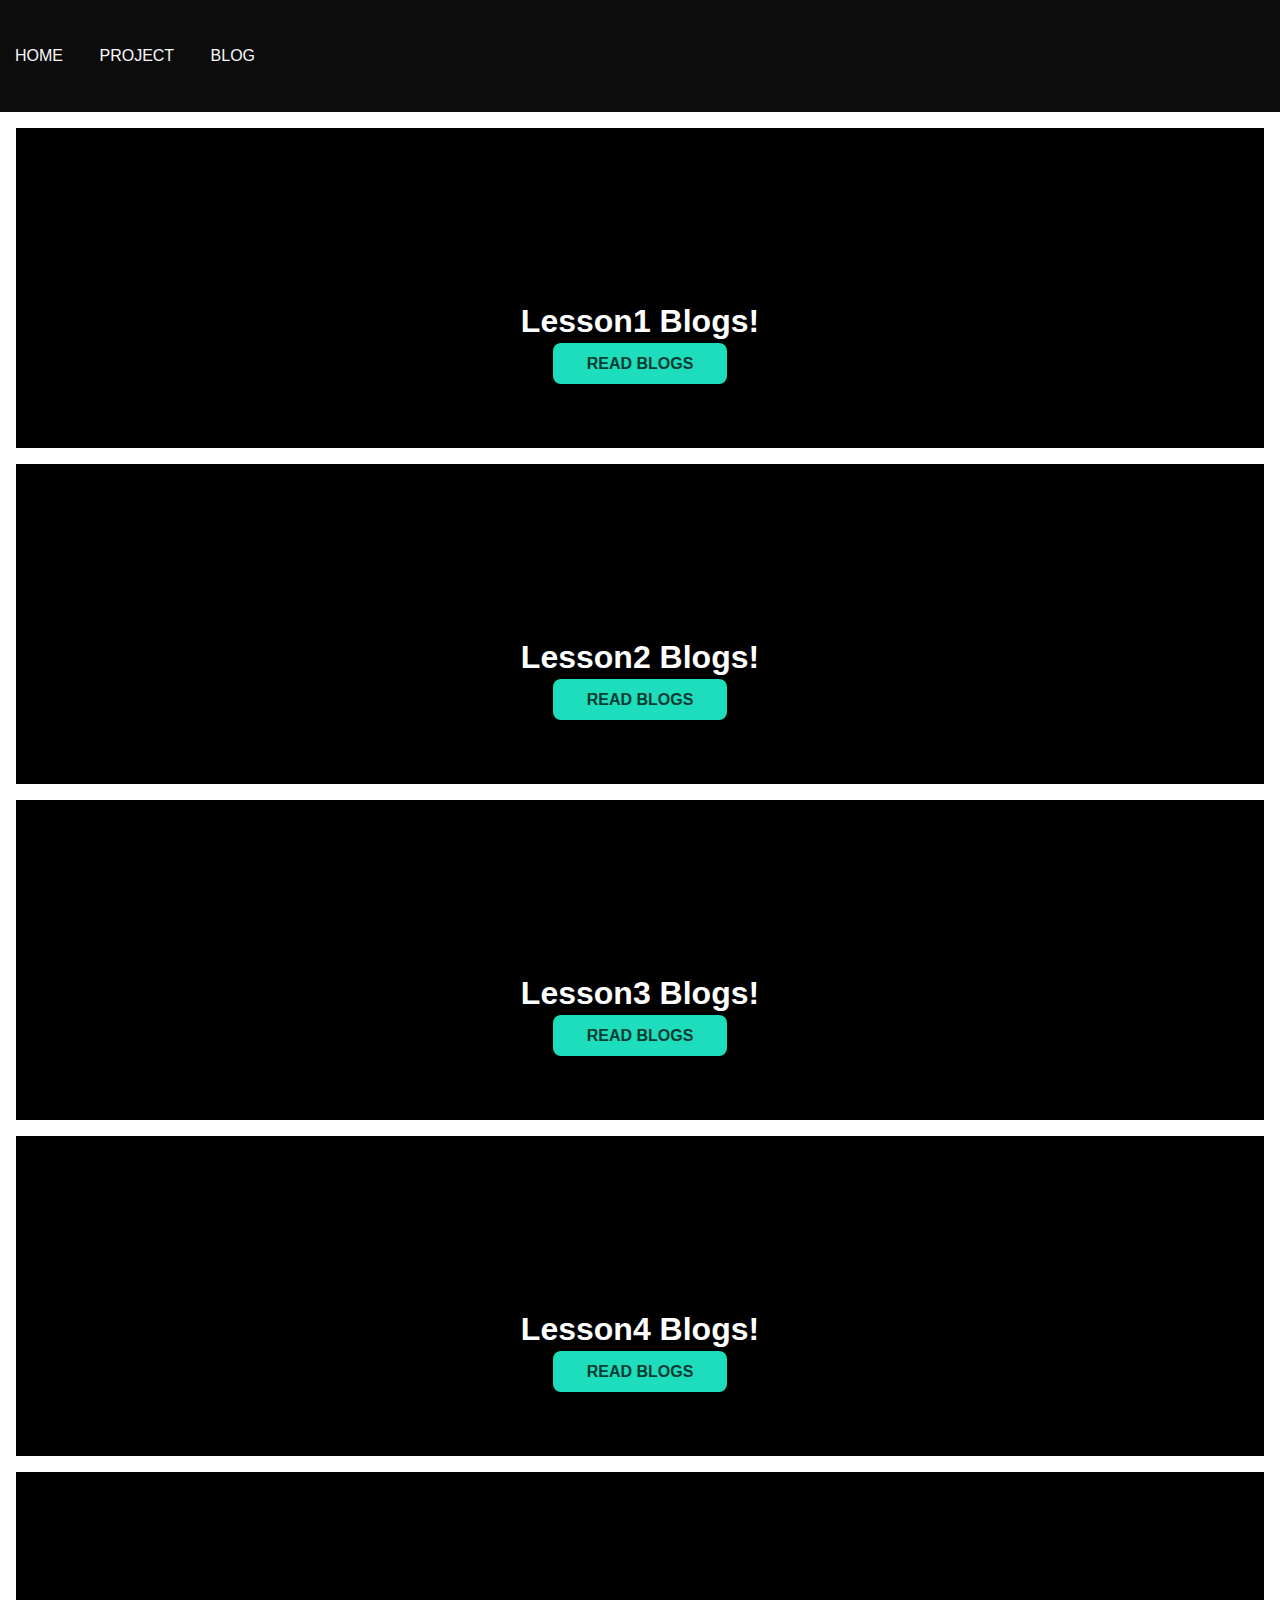
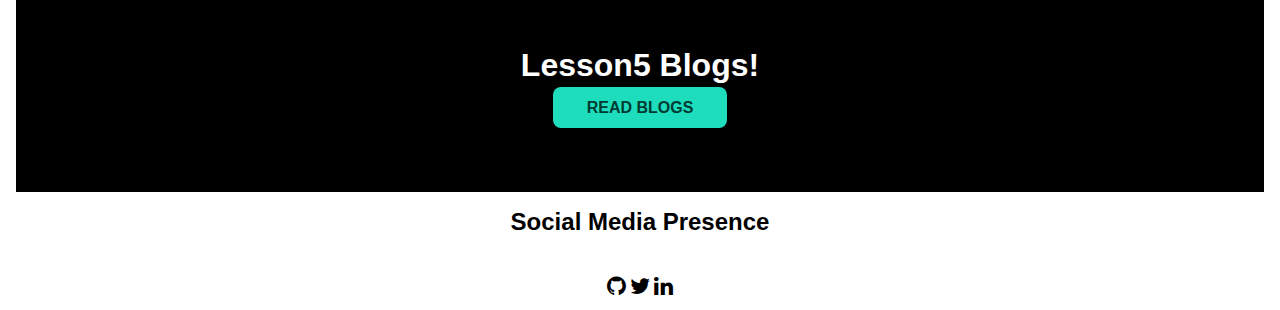
<file: blog.html>
<!DOCTYPE html>
<html lang="en">

<head>
  <meta charset="UTF-8" />
  <meta http-equiv="X-UA-Compatible" content="IE=edge" />
  <meta name="viewport" content="width=device-width, initial-scale=1.0" />
  <title>MY Blogs</title>
  <link href="style.css" rel="stylesheet" />
  <link rel="stylesheet" href="https://cdnjs.cloudflare.com/ajax/libs/font-awesome/4.7.0/css/font-awesome.min.css">
</head>

<body>

  <header>
    <div class="container">
      <nav class="flex items-centre justify-between">
        <div class="left flex justfiy-right">
          <div class="logo">
          </div>
          <div>
            <a class="link link-active" href="/">Home</a>

            <a class="link" href="/project.html">Project</a>
            <a class="link" href="/blog.html">Blog</a></li>

          </div>
  </header>

  <section class="section aw">
    <div class="container ">

      <h1>Lesson1 Blogs!</h1>
    </div>

    <div style="text-align: center">
      <a class="btn demo" href="allblog/blog1.html">Read Blogs</a>
    </div>
  </section>



  <section class="section aw">
    <div class="container ">

      <h1>Lesson2 Blogs!</h1>
    </div>

    <div style="text-align: center">
      <a class="btn demo" href="allblog/blog2.html">Read Blogs</a>
    </div>
  </section>


  <section class="section aw">
    <div class="container ">

      <h1>Lesson3 Blogs!</h1>
    </div>

    <div style="text-align: center">
      <a class="btn demo" href="allblog/blog3.html">Read Blogs</a>
    </div>
  </section>



  <section class="section aw">
    <div class="container ">

      <h1>Lesson4 Blogs!</h1>
    </div>

    <div style="text-align: center">
      <a class="btn demo" href="allblog/blog4.html">Read Blogs</a>
    </div>
  </section>


  <section class="section aw">
    <div class="container ">

      <h1>Lesson5 Blogs!</h1>
    </div>

    <div style="text-align: center">
      <a class="btn demo" href="allblog/blog5.html">Read Blogs</a>
    </div>
    </div>
  </section>


  <footer class="footer">
    <h2>
      <div class="footer-header">Social Media Presence</div></br>
    </h2>


    <div style="margin: 10px 0;">
      <a href="https://github.com/ajaythopate" target="_blank"><i class="fa fa-github"></i></a>
      <a href="https://twitter.com/home" target="_blank"><i class="fa fa-twitter"></i></a>
      <a href="https://www.linkedin.com/in/ajay-thopate-299b07147/" target="_blank"><i class="fa fa-linkedin"></i></a>
    </div>

  </footer>
</body>

</html>
</file>
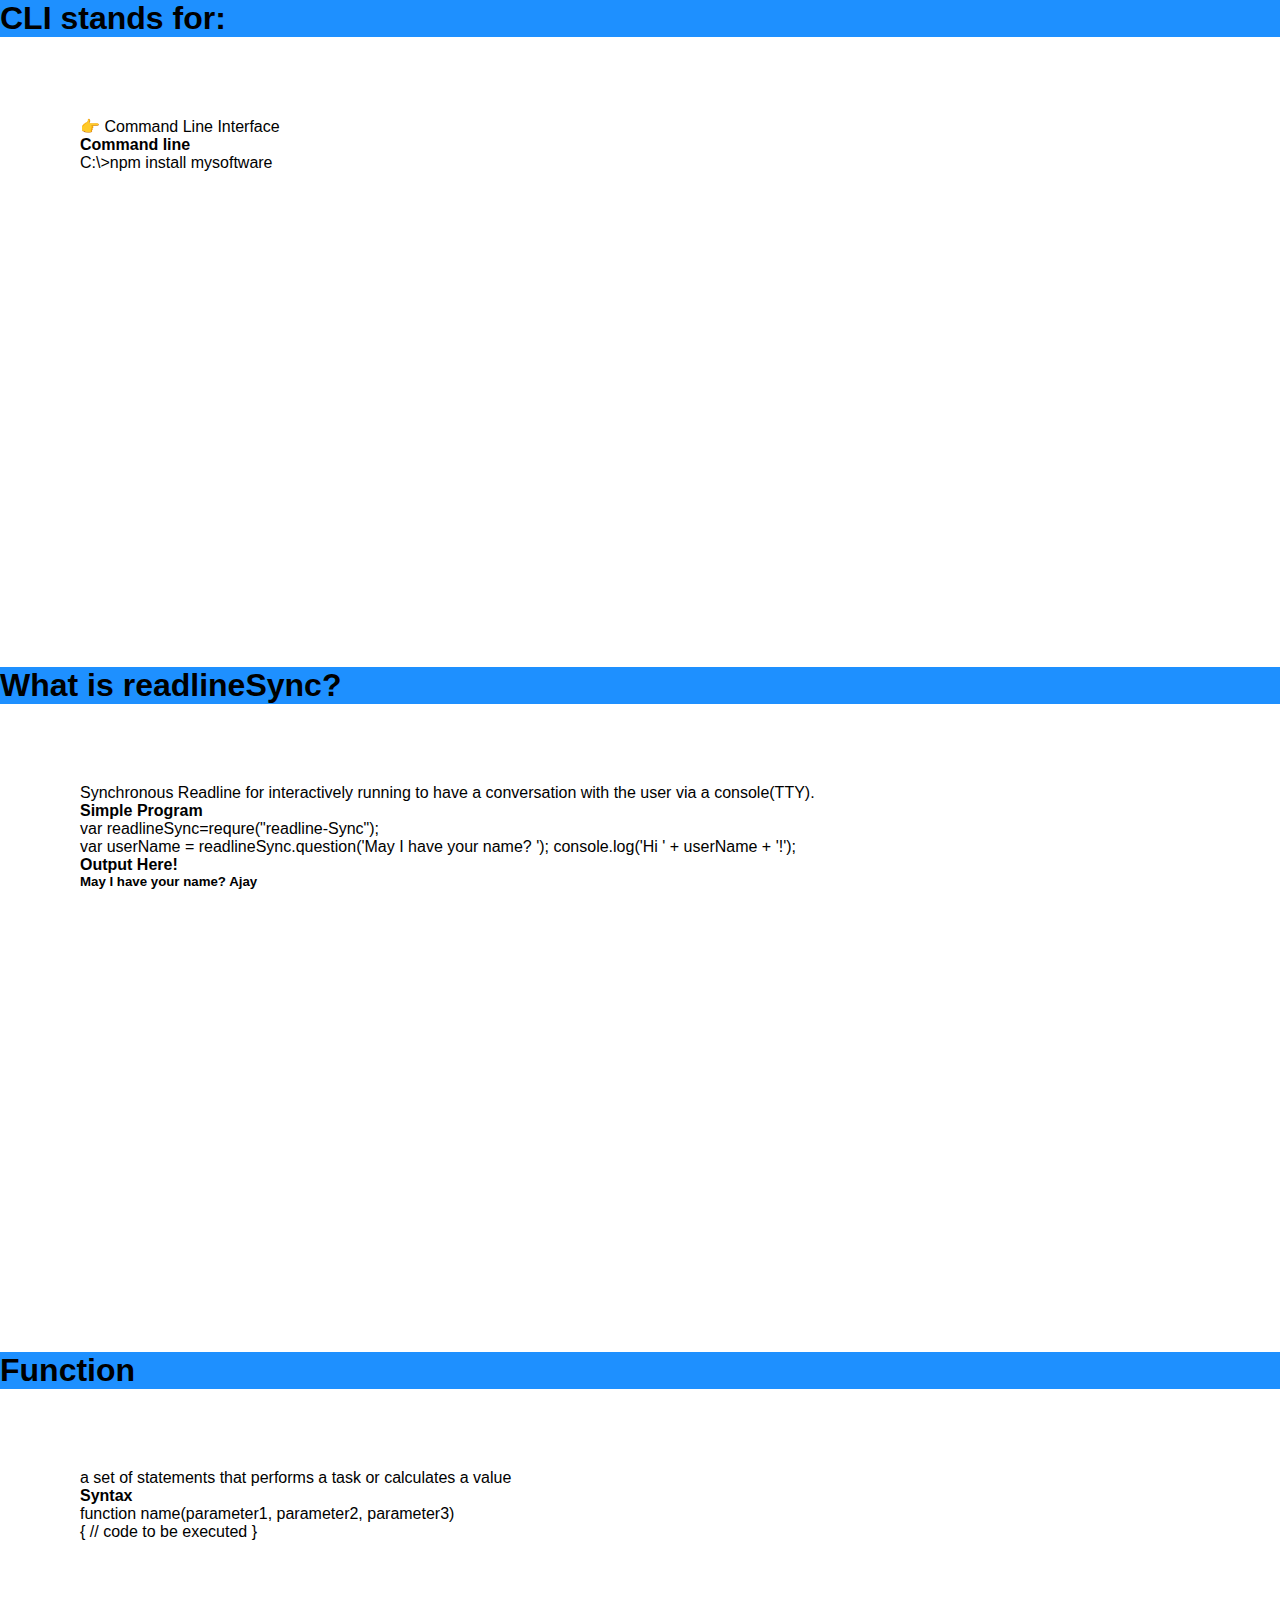
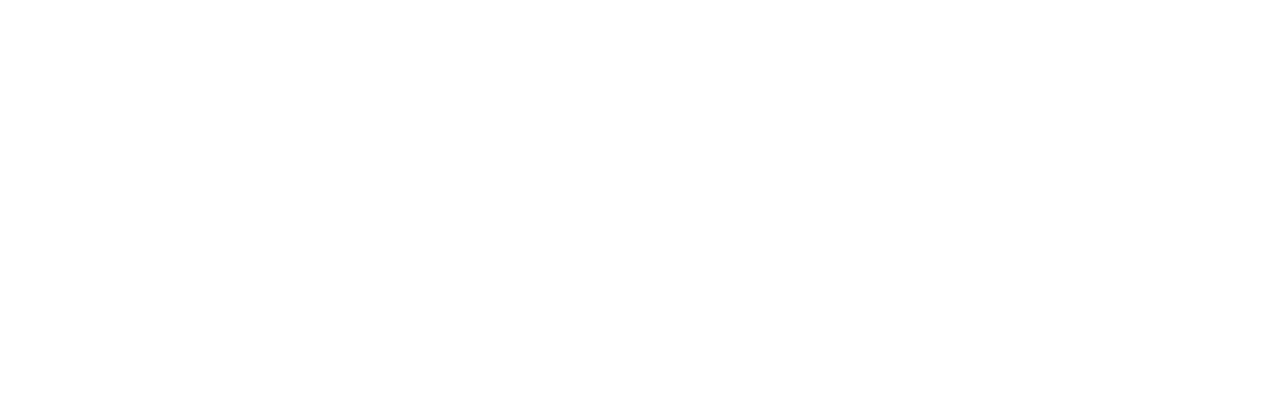
<file: blog1.html>
<!DOCTYPE html>
<html lang="en">
<head>
    <meta charset="UTF-8">
    <meta http-equiv="X-UA-Compatible" content="IE=edge">
    <meta name="viewport" content="width=device-width, initial-scale=1.0">
    <title>Document</title>
    <link href="/style.css" rel="stylesheet" />
</head>
<body>

    
   <article>
  <h1 style="background-color:DodgerBlue">CLI stands for:</h1>
   <section class="section p"><article>
  <p> 👉 Command Line Interface</p>
  
  <h4>Command line</h4>
  
    C:\>npm install mysoftware
</article> </br> </section>

<article>
  

 <h1 style="background-color:DodgerBlue">What is readlineSync?</h1>
  <section class="section p">

  <p>Synchronous Readline for interactively running to have a conversation with the user via a console(TTY).</p>
   
  <h4>Simple Program</h4>
  <p>var readlineSync=requre("readline-Sync");</p>
  <p>var userName = readlineSync.question('May I have your name? ');
console.log('Hi ' + userName + '!');</p>
 
<h4>Output Here! <h5>May I have your name?  Ajay</h5></h4>


</article></br></section>

<article>
  <h1 style="background-color:DodgerBlue">Function</h1>
  <section class="section p">
  a set of statements that performs a task or calculates a value
  <h4>Syntax</h4>
  <p>function name(parameter1, parameter2, parameter3) </br>{
  // code to be executed }</p>
</article></section>
</body>
</html>
</file>
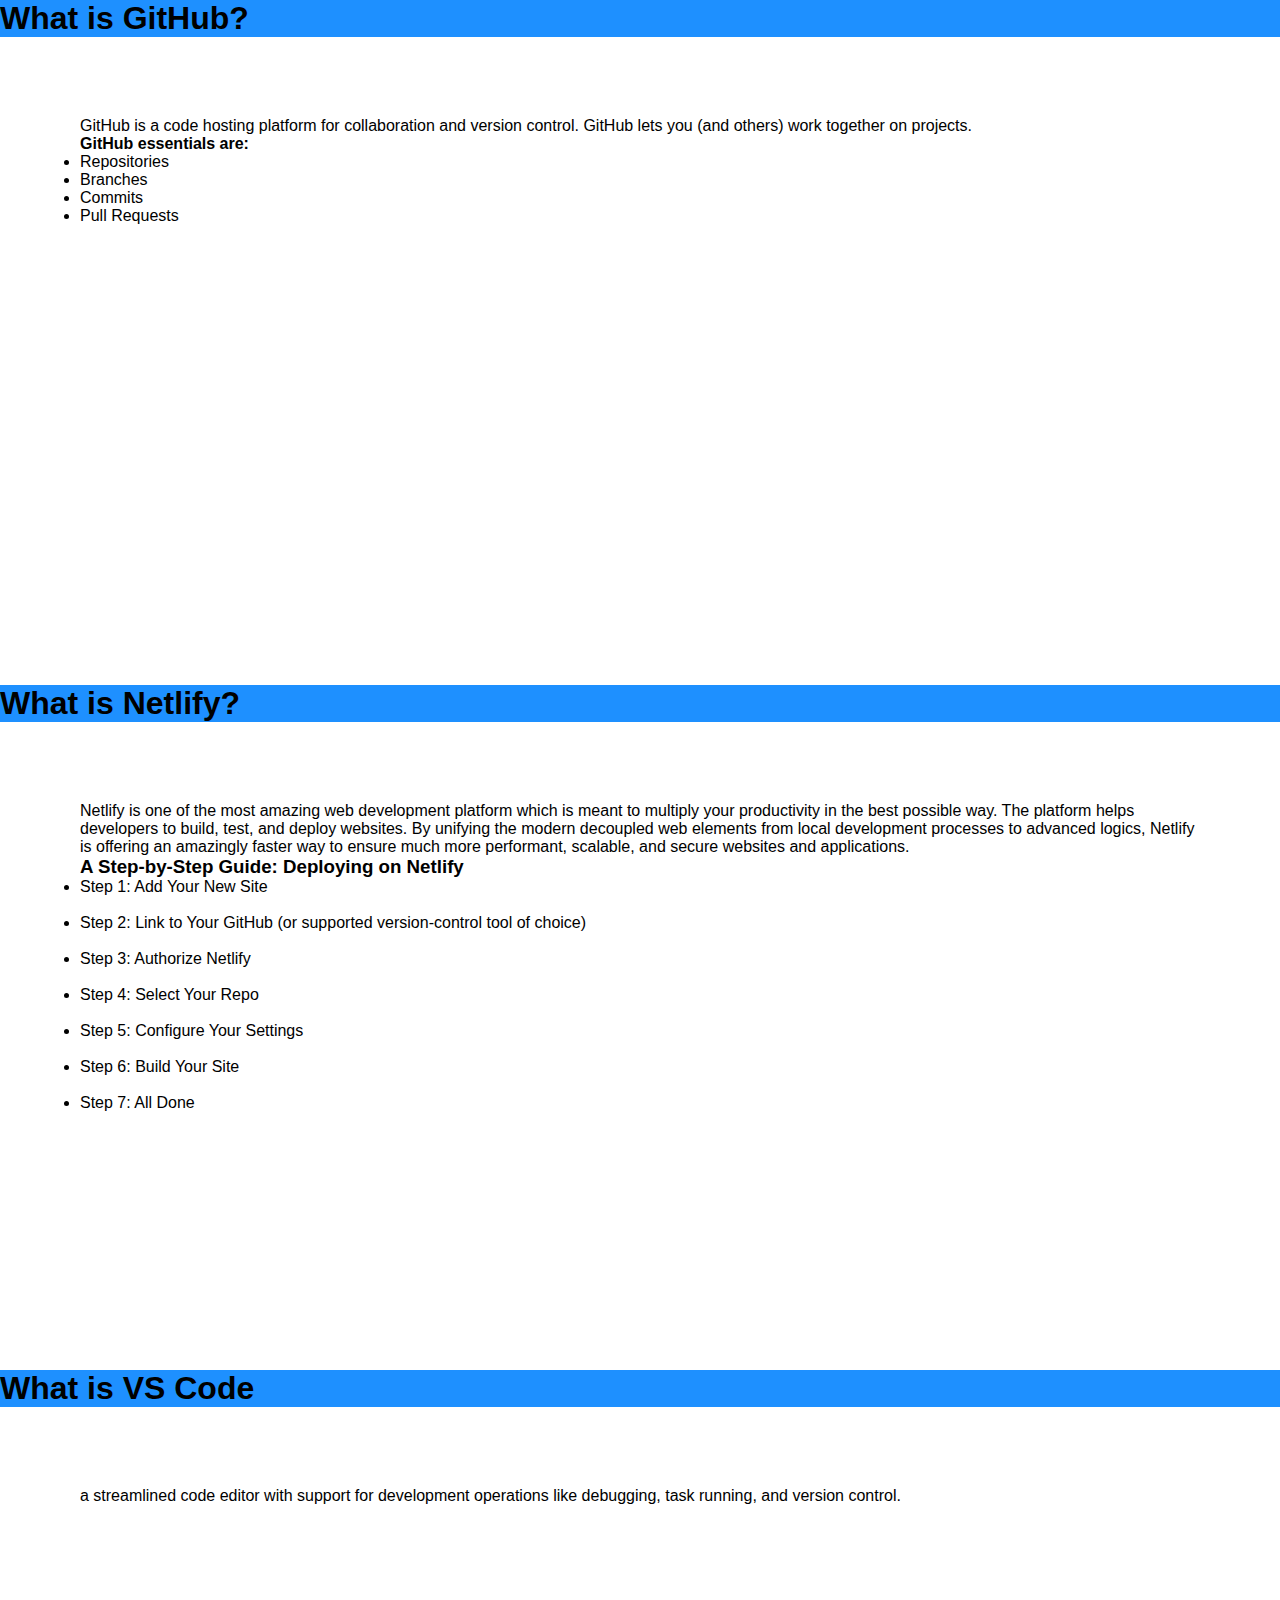
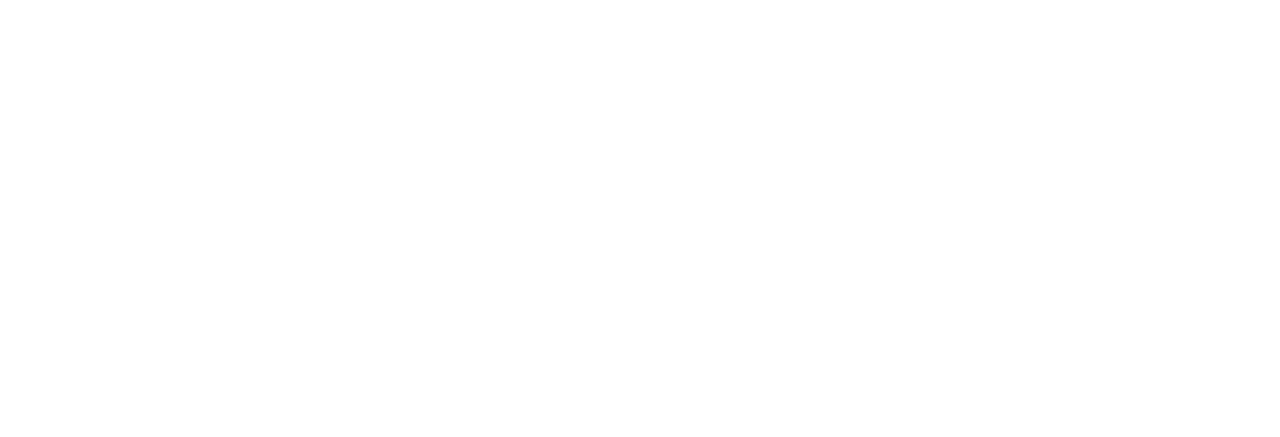
<file: blog2.html>
<!DOCTYPE html>
<html lang="en">
<head>
    <meta charset="UTF-8">
    <meta http-equiv="X-UA-Compatible" content="IE=edge">
    <meta name="viewport" content="width=device-width, initial-scale=1.0">
    <title>Document</title>
    <link href="/style.css" rel="stylesheet" />
</head>
<body>

    
    
    <article>
  <h1  style="background-color:DodgerBlue">What is GitHub?</h1>
  <section class="section p"><p>GitHub is a code hosting platform for collaboration and version control.

GitHub lets you (and others) work together on projects.</p></li>
  </ul>
  <h4>GitHub essentials are:</h4>
  
    <li>Repositories</li>
    <li>Branches</li>
    <li>Commits</li>
    <li>Pull Requests</li>

  

</article></br></section>

<article>
 <h1 style="background-color:DodgerBlue">What is Netlify?</h1>
 <section class="section p">
 <p> Netlify is one of the most amazing web development platform which is meant to multiply your productivity in the best possible way. The platform helps developers to build, test, and deploy websites. By unifying the modern decoupled web elements from local development processes to advanced logics, Netlify is offering an amazingly faster way to ensure much more performant, scalable, and secure websites and applications.</p>

  <h3>A Step-by-Step Guide: Deploying on Netlify</h3>
  
    <li>Step 1:  Add Your New Site</li></br>
    <li>Step 2:  Link to Your GitHub (or supported version-control tool of choice)</li></br>
    <li>Step 3:  Authorize Netlify</li></br>
    <li>Step 4:  Select Your Repo</li></br>
    <li>Step 5:  Configure Your Settings</li></br>
    <li>Step 6:  Build Your Site</li></br>
    <li>Step 7:  All Done</li></br>
    


  
</article></br></section>

<article>
  <h1 style="background-color:DodgerBlue">What is VS Code</h1>
  <section class="section p">
  <p>a streamlined code editor with support for development operations like debugging, task running, and version control.</p>
</article></section>
</body>
</html>
</file>
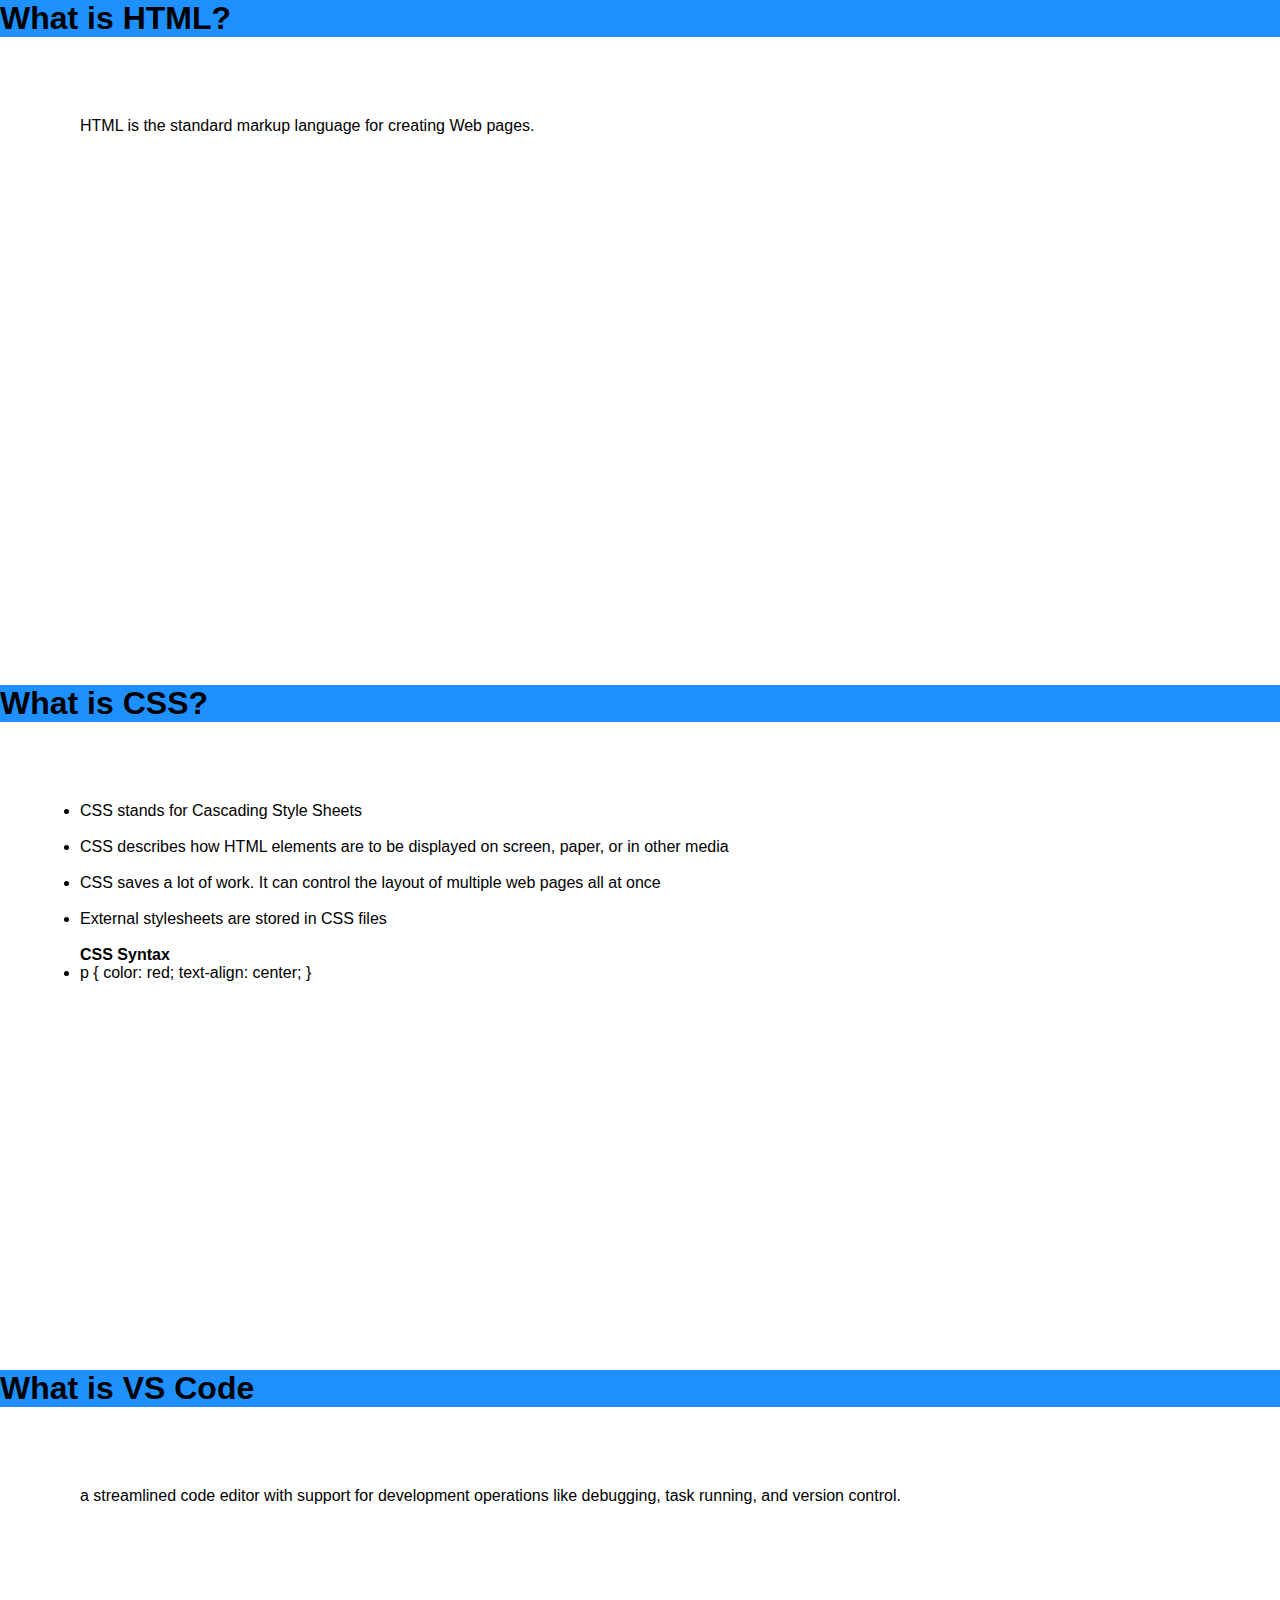
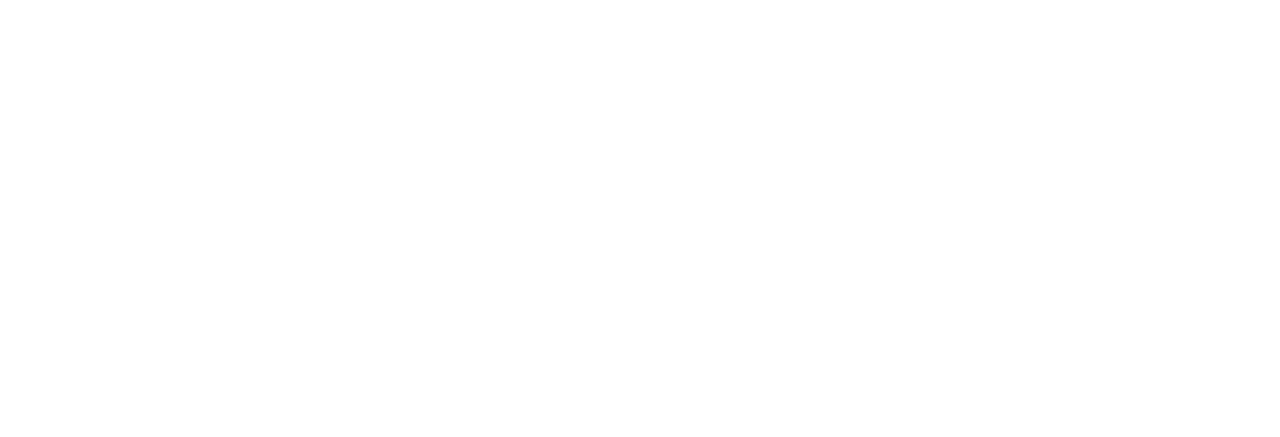
<file: blog3.html>
<!DOCTYPE html>
<html lang="en">
<head>
    <meta charset="UTF-8">
    <meta http-equiv="X-UA-Compatible" content="IE=edge">
    <meta name="viewport" content="width=device-width, initial-scale=1.0">
    <title>Document</title>
    <link href="/style.css" rel="stylesheet" />
</head>
<body>

    
    
    <article>
  <h1  style="background-color:DodgerBlue">What is HTML?</h1>
  <section class="section p">
  
  <p>HTML is the standard markup language for creating Web pages.</p>
  


</article></br></section>

<article>
 <h1 style="background-color:DodgerBlue">What is CSS?</h1>
  <section class="section p">
 
  
    <li>CSS stands for Cascading Style Sheets</li></br>
    <li>CSS describes how HTML elements are to be displayed on screen, paper, or in other media</li></br>
    <li>CSS saves a lot of work. It can control the layout of multiple web pages all at once</li></br>
    <li>External stylesheets are stored in CSS files</li></br>
   

   <h4>CSS Syntax</h4>
   
    <li>p {
  color: red;
  text-align: center;
}
</article></br></section>

<article>
  <h1 style="background-color:DodgerBlue">What is VS Code</h1>
  <section class="section p">
  <p>a streamlined code editor with support for development operations like debugging, task running, and version control.</p>
</article></section>
</body>
</html>
</file>
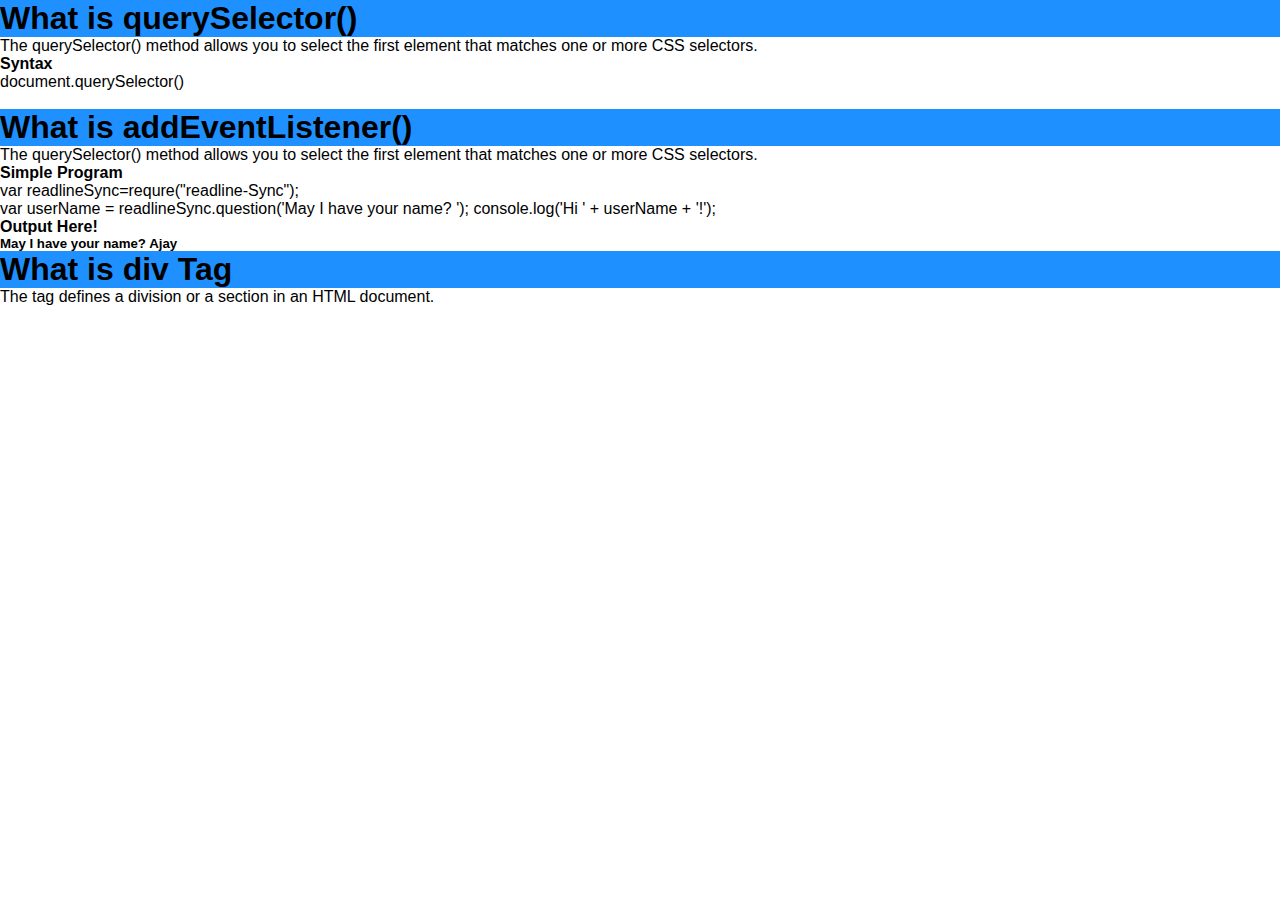
<file: blog4.html>
<!DOCTYPE html>
<html lang="en">
<head>
    <meta charset="UTF-8">
    <meta http-equiv="X-UA-Compatible" content="IE=edge">
    <meta name="viewport" content="width=device-width, initial-scale=1.0">
    <title>Document</title>
    <link href="/style.css" rel="stylesheet" />
</head>
<body>

    
    
    <article>
  <h1 style="background-color:DodgerBlue">What is querySelector()</h1>
  <ul>
  <li><p>The querySelector() method allows you to select the first element that matches one or more CSS selectors.</p></li>
  </ul>
  <h4>Syntax</h4>
  <ul>
    <li>document.querySelector()</li>
  </ul>
</article></br>

<article>
 <h1 style="background-color:DodgerBlue">What is addEventListener()</h1>
  
 <ul><li><p>The querySelector() method allows you to select the first element that matches one or more CSS selectors.</p></li></ul>
   
  <ul><li><h4>Simple Program</h4></li></ul>
  <p>var readlineSync=requre("readline-Sync");</p></li></ul>
  <p>var userName = readlineSync.question('May I have your name? ');
console.log('Hi ' + userName + '!');</p></li></ul>
 
<ul><li><h4>Output Here! <h5>May I have your name?  Ajay</h5></h4>


</article>

<article>
  <h1 style="background-color:DodgerBlue"> What is div Tag</h1>
  <ul><li>The  tag defines a division or a section in an HTML document.</li></ul>
 
</article>
</body>
</html>
</file>
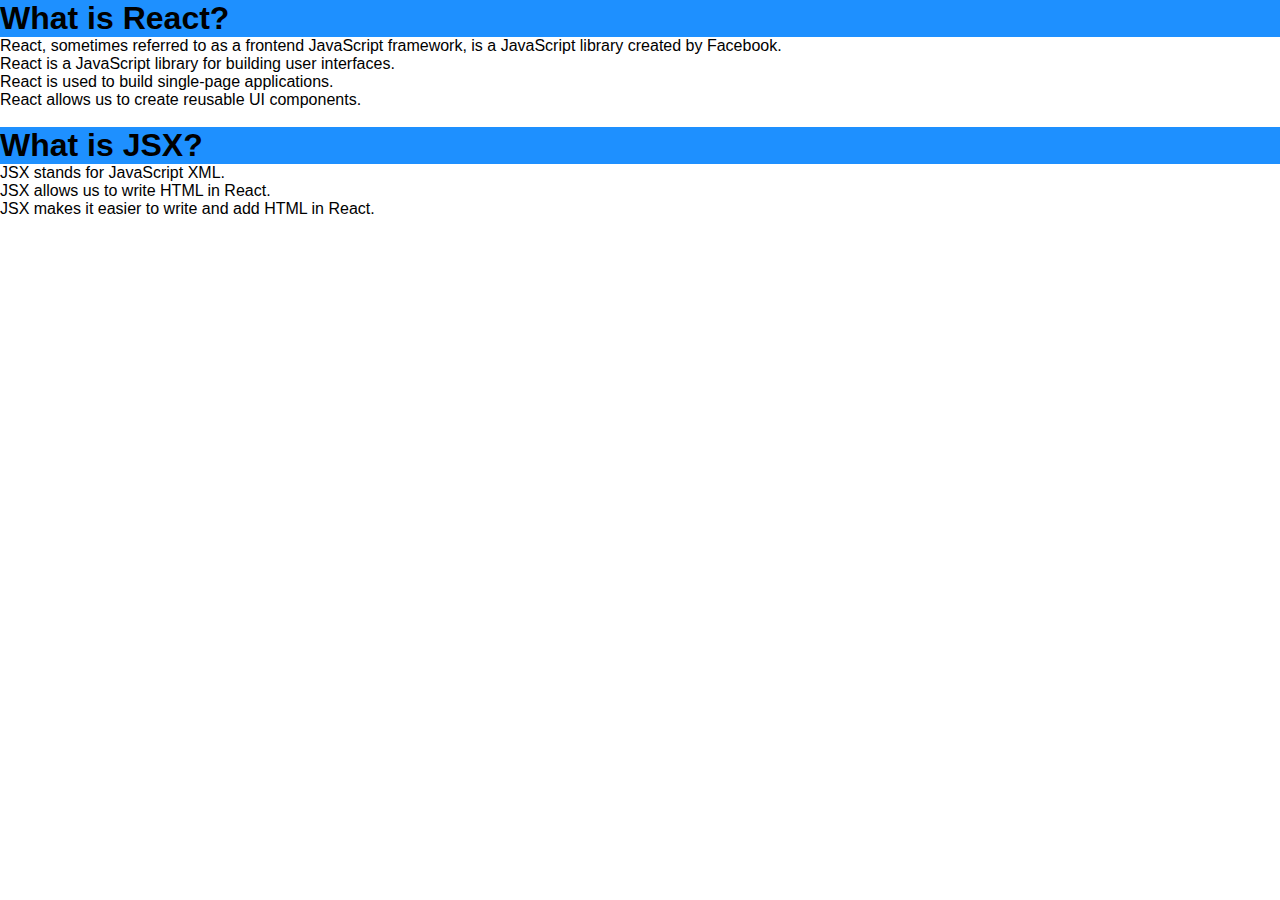
<file: blog5.html>
<!DOCTYPE html>
<html lang="en">
<head>
    <meta charset="UTF-8">
    <meta http-equiv="X-UA-Compatible" content="IE=edge">
    <meta name="viewport" content="width=device-width, initial-scale=1.0">
    <title>Document</title>
    <link href="/style.css" rel="stylesheet" />
</head>
<body>

    
    
    <article>
  <h1 style="background-color:DodgerBlue">What is React?</h1>
  <ul>
  <li>React, sometimes referred to as a frontend JavaScript framework, is a JavaScript library created by Facebook.

</li>

  <li>React is a JavaScript library for building user interfaces.</li>
  <li>React is used to build single-page applications.</li>
  <li>React allows us to create reusable UI components.</li>

  </ul>
</article></br>

<article>
 <h1 style="background-color:DodgerBlue">What is JSX?</h1>
  
 <ul><li>JSX stands for JavaScript XML.</li>
   <li>JSX allows us to write HTML in React.</li>
   <li>JSX makes it easier to write and add HTML in React.</li>

  </ul>
 </article>


</body>
</html>
</file>
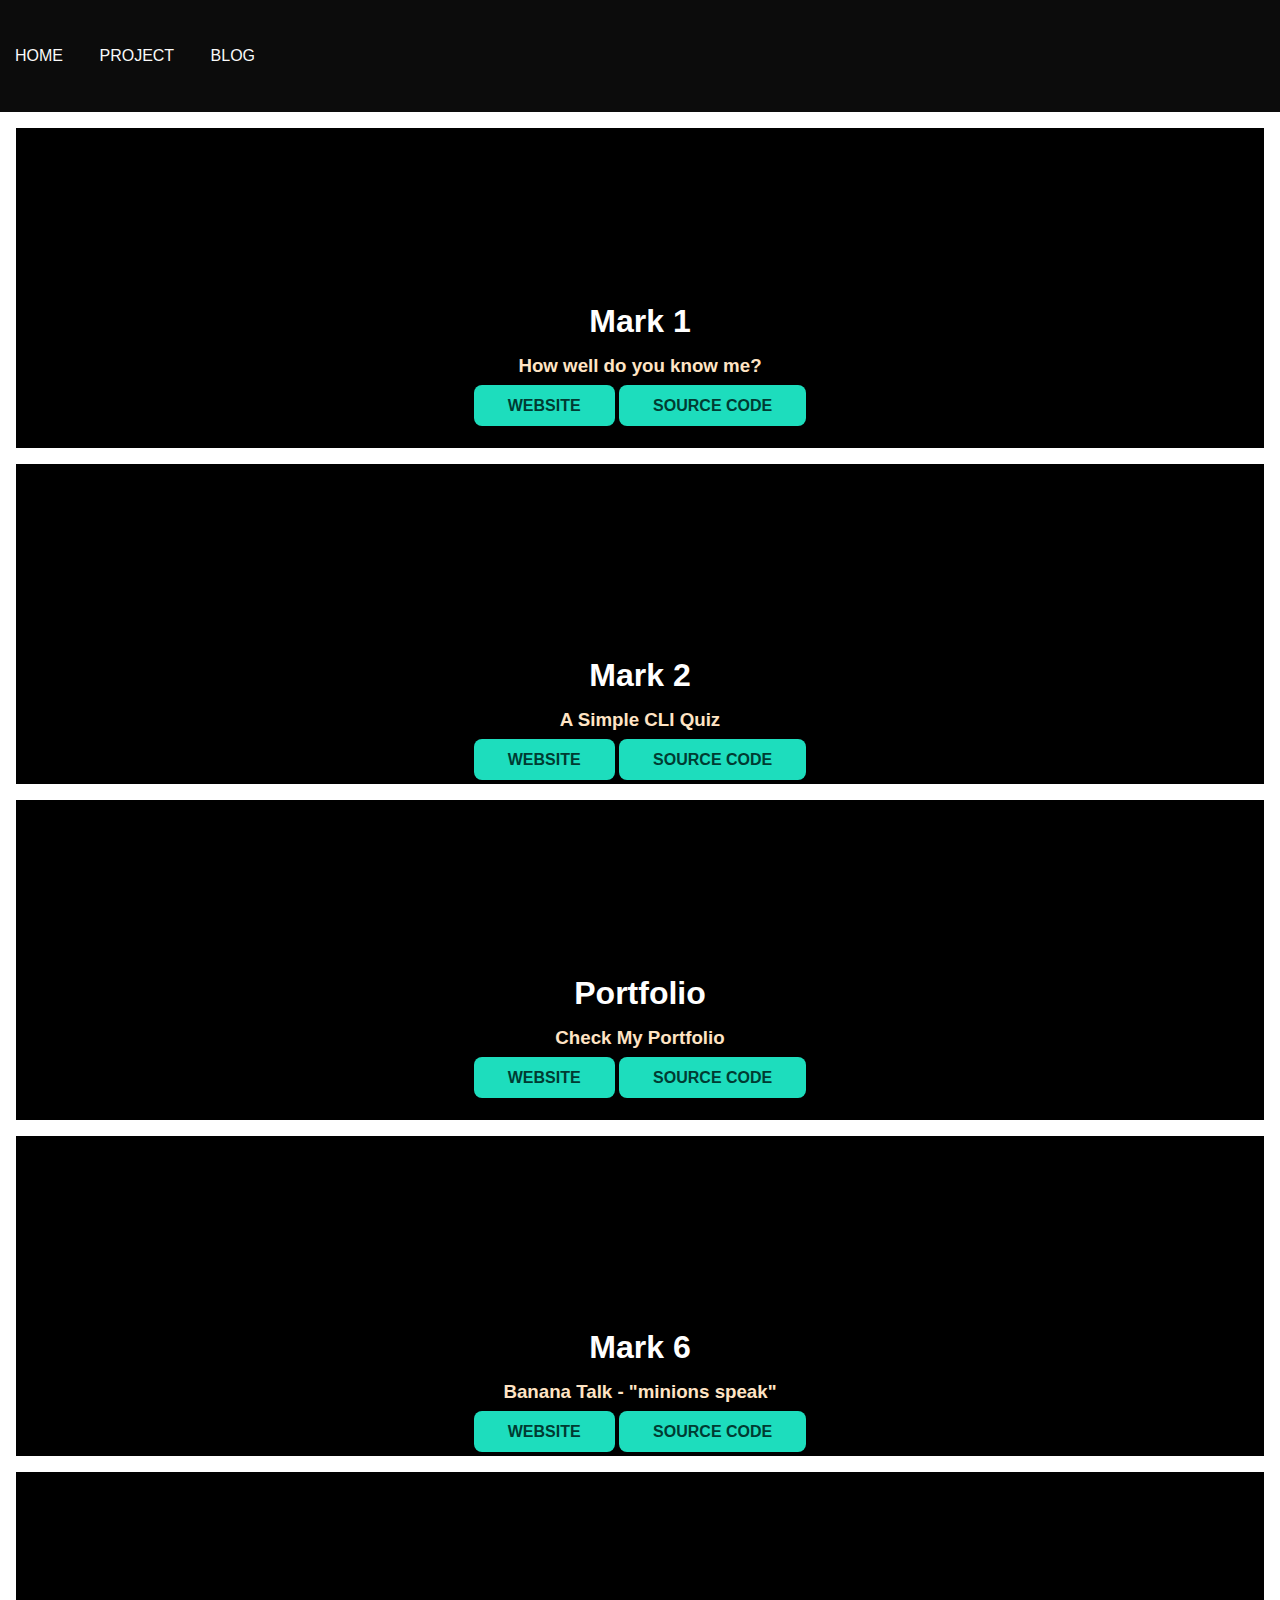
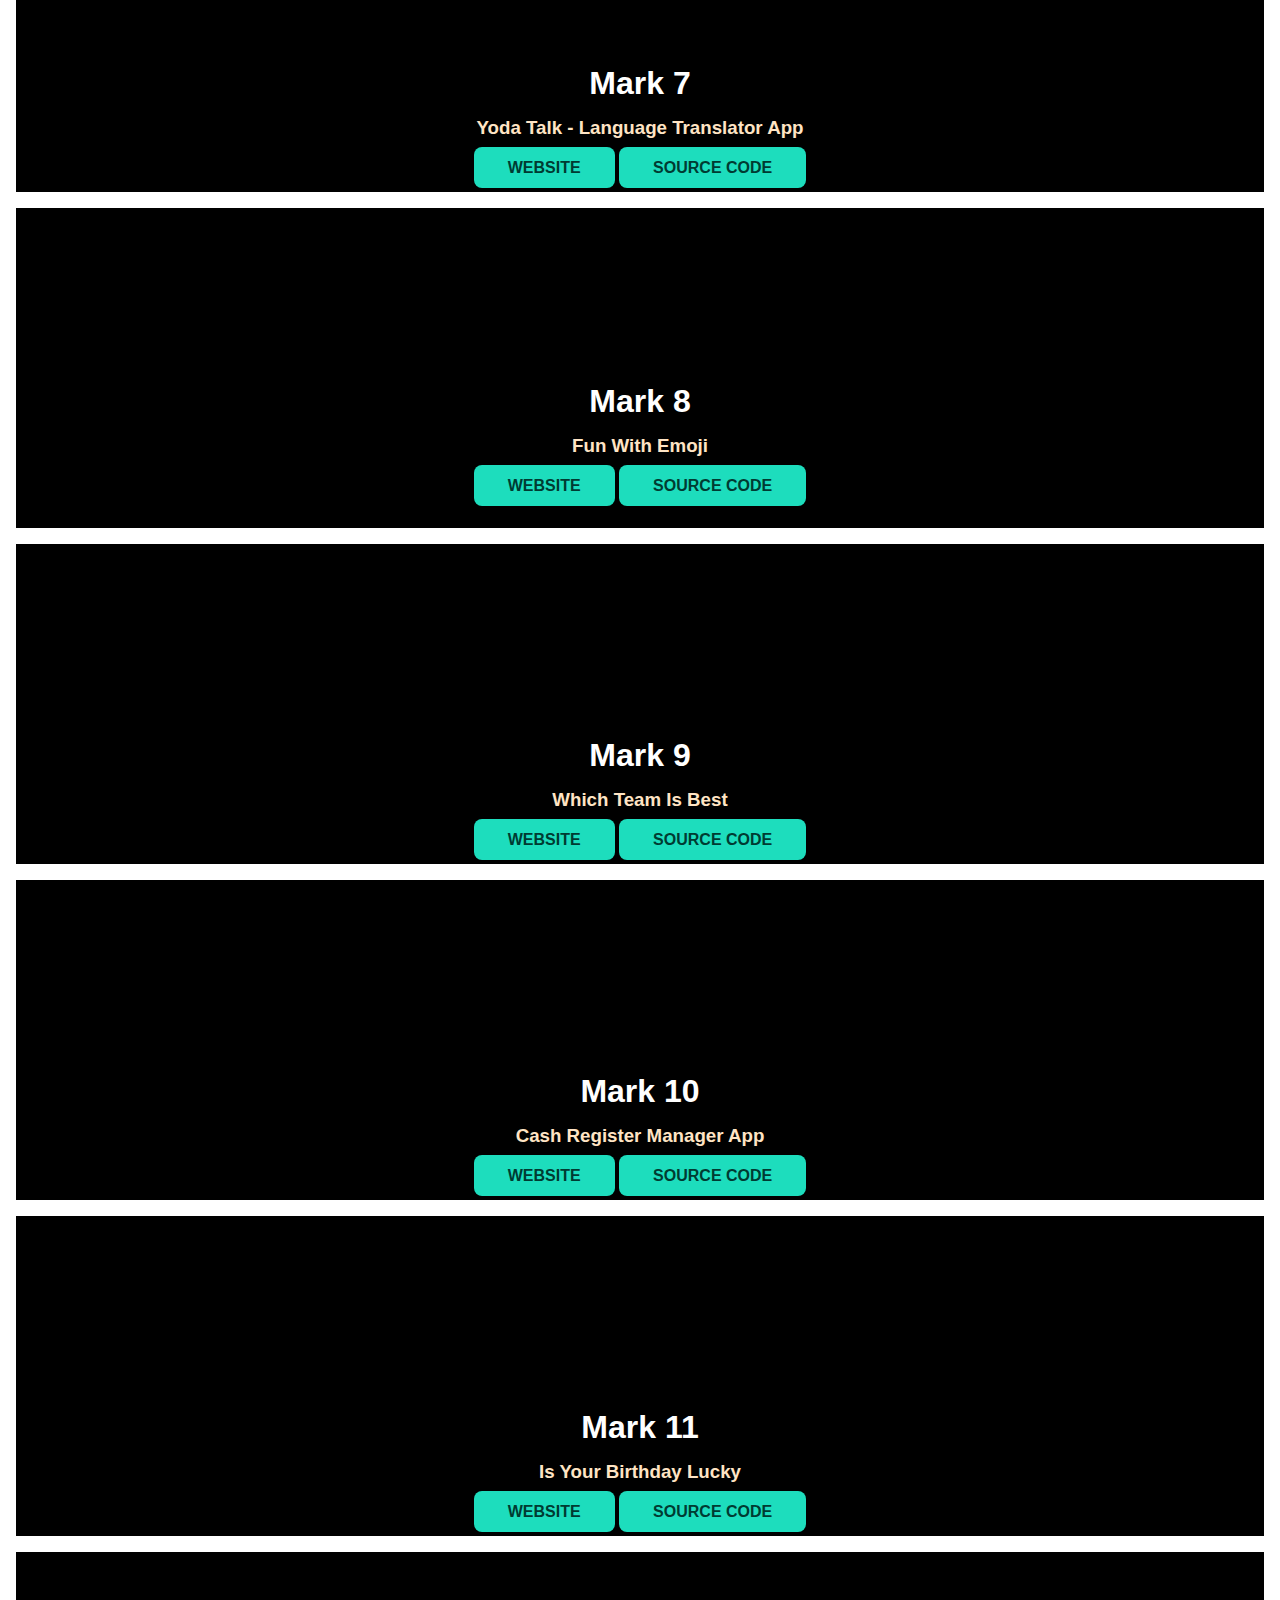
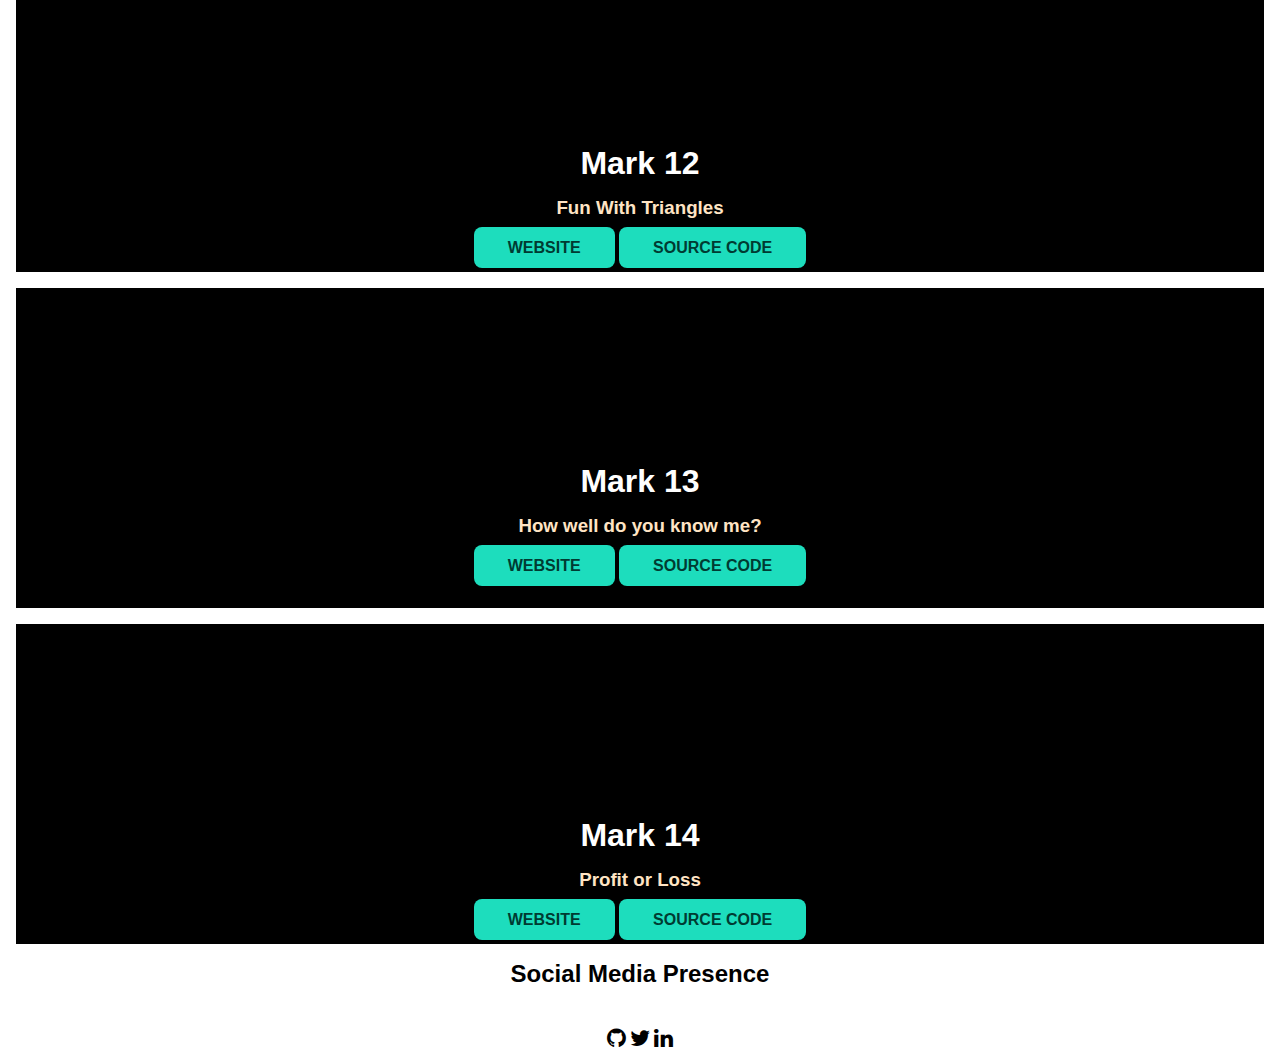
<file: project.html>
<!DOCTYPE html>
<html lang="en">

<head>
   <meta charset="UTF-8" />
   <meta http-equiv="X-UA-Compatible" content="IE=edge" />
   <meta name="viewport" content="width=device-width, initial-scale=1.0" />
   <title>MY Blogs</title>
   <link href="style.css" rel="stylesheet" />
   <link rel="stylesheet" href="https://cdnjs.cloudflare.com/ajax/libs/font-awesome/4.7.0/css/font-awesome.min.css">
</head>

<body>

   <header>
      <div class="container">
         <nav class="flex items-centre justify-between">
            <div class="left flex justfiy-right">
               <div class="logo">
               </div>
               <div>
                  <a class="link link-active" href="/">Home</a>
                  <a class="link" href="/project.html">Project</a>
                  <a class="link" href="/blog.html">Blog</a></li>
               </div>
   </header>


   <section class="section aw">
      <div class="container ">
         <li class="mark" id="mark1">
            <h1>Mark 1</h1>
      </div>
      <h3>How well do you know me?</h3>
      <div class="btn-wrapper">
         <a target="_blank" class="btn demo"
            href="https://replit.com/@AJAYTHOPATE/student-pass1?embed=1&output=1#index.js">Website</a>
         <a target="_blank" class="btn demo" href="https://github.com/ajaythopate/do-you-know-me-neog-mark1"> Source
            Code</a>
      </div>
   </section>

   <section class="section aw">
      <div class="container ">
         <li class="mark" id="mark1">v
            <h1>Mark 2</h1>
      </div>
      <h3>A Simple CLI Quiz</h3>
      <div class="btn-wrapper">
         <a target="_blank" class="btn demo"
            href="https://replit.com/@AJAYTHOPATE/student-pass-2?embed=1&output=1#index.js">Website</a>
         <a target="_blank" class="btn demo" href="https://github.com/ajaythopate/marktwo/tree/main">Source code</a>
      </div>
   </section>

   <section class="section aw">
      <div class="container ">
         <li class="mark" id="mark1">
            <h1>Portfolio</h1>
      </div>
      <h3>Check My Portfolio</h3>
      <div class="btn-wrapper">
         <a target="_blank" class="btn demo" href="https://ajay-thopate-portfolio.netlify.app/">Website</a>
         <a target="_blank" class="btn demo" href="https://github.com/ajaythopate/neogcamp-lesson3">Source code</a>
      </div>
   </section>

   <section class="section aw">
      <div class="container ">
         <li class="mark" id="mark1">v
            <h1>Mark 6</h1>
      </div>
      <h3>Banana Talk - "minions speak"</h3>
      <div class="btn-wrapper">
         <a target="_blank" class="btn demo" href="https://neogcamp-mark6.netlify.app">Website</a>
         <a target="_blank" class="btn demo" href="https://github.com/ajaythopate/Neogcamp-mark6">Source code</a>
      </div>
   </section>

   <section class="section aw">
      <div class="container ">
         <li class="mark" id="mark1">v
            <h1>Mark 7</h1>
      </div>
      <h3>Yoda Talk - Language Translator App</h3>
      <div class="btn-wrapper">
         <a target="_blank" class="btn demo" href="https://neog-camp-mark-7.netlify.app">Website</a>
         <a target="_blank" class="btn demo" href="https://github.com/ajaythopate/neog-camp-mark7">Source code</a>
      </div>
   </section>

   <section class="section aw">
      <div class="container ">
         <li class="mark" id="mark1">
            <h1>Mark 8</h1>
      </div>
      <h3>Fun With Emoji</h3>
      <div class="btn-wrapper">
         <a target="_blank" class="btn demo"
            href="https://codesandbox.io/s/github/ajaythopate/neogcamp-mark8">Website</a>
         <a target="_blank" class="btn demo" href="https://github.com/ajaythopate/neogcamp-mark8">Source code</a>
      </div>
   </section>

   <section class="section aw">
      <div class="container ">
         <li class="mark" id="mark1">v
            <h1>Mark 9</h1>
      </div>
      <h3>Which Team Is Best</h3>
      <div class="btn-wrapper">
         <a target="_blank" class="btn demo"
            href="https://codesandbox.io/s/github/ajaythopate/nogcamp-mark9">Website</a>
         <a target="_blank" class="btn demo" href="https://github.com/ajaythopate/nogcamp-mark9">Source code</a>
      </div>
   </section>

   <section class="section aw">
      <div class="container ">
         <li class="mark" id="mark1">v
            <h1>Mark 10 </h1>
      </div>
      <h3>Cash Register Manager App</h3>
      <div class="btn-wrapper">
         <a target="_blank" class="btn demo" href="https://neog-camp-mark10.netlify.app/">Website</a>
         <a target="_blank" class="btn demo" href="https://github.com/ajaythopate/neogcamp-Mark10">Source code</a>
      </div>
   </section>

   <section class="section aw">
      <div class="container ">
         <li class="mark" id="mark1">v
            <h1>Mark 11 </h1>
      </div>
      <h3>Is Your Birthday Lucky</h3>
      <div class="btn-wrapper">
         <a target="_blank" class="btn demo" href="https://neog-camp-mark11.netlify.app">Website</a>
         <a target="_blank" class="btn demo" href="https://github.com/ajaythopate/neogcampMark-11">Source code</a>
      </div>
   </section>

   <section class="section aw">
      <div class="container ">
         <li class="mark" id="mark1">v
            <h1>Mark 12</h1>
      </div>
      <h3>Fun With Triangles</h3>
      <div class="btn-wrapper">
         <a target="_blank" class="btn demo" href="https://neog-camp-mark12.netlify.app">Website</a>
         <a target="_blank" class="btn demo" href="https://github.com/ajaythopate/neogcamp-mark12">Source code</a>
      </div>
   </section>

   <section class="section aw">
      <div class="container ">
         <li class="mark" id="mark1">
            <h1>Mark 13</h1>
      </div>
      <h3>How well do you know me?</h3>
      <div class="btn-wrapper">
         <a target="_blank" class="btn demo" href="https://neog-camp-mark13.netlify.app">Website</a>
         <a target="_blank" class="btn demo" href="https://github.com/ajaythopate/neogcamp-mark13">Source code</a>
      </div>
   </section>

   <section class="section aw">
      <div class="container ">
         <li class="mark" id="mark1">v
            <h1>Mark 14</h1>
      </div>
      <h3>Profit or Loss </h3>
      <div class="btn-wrapper">
         <a target="_blank" class="btn demo" href="https://neog-camp-mark14.netlify.app/">Website</a>
         <a target="_blank" class="btn demo" href="https://github.com/ajaythopate/neogcamp-mark14">Source code</a>
      </div>
   </section>

   <footer class="footer">
      <h2>
         <div class="footer-header">Social Media Presence</div></br>
      </h2>
      <div style="margin: 10px 0;">
         <a target="_blank" href="https://github.com/ajaythopate"><i class="fa fa-github"></i></a>
         <a target="_blank" href="https://twitter.com/home"><i class="fa fa-twitter"></i></a>
         <a target="_blank" href="https://www.linkedin.com/in/ajay-thopate-299b07147/">
            <i class="fa fa-linkedin"></i>
         </a>
      </div>
   </footer>
</body>

</html>
</file>
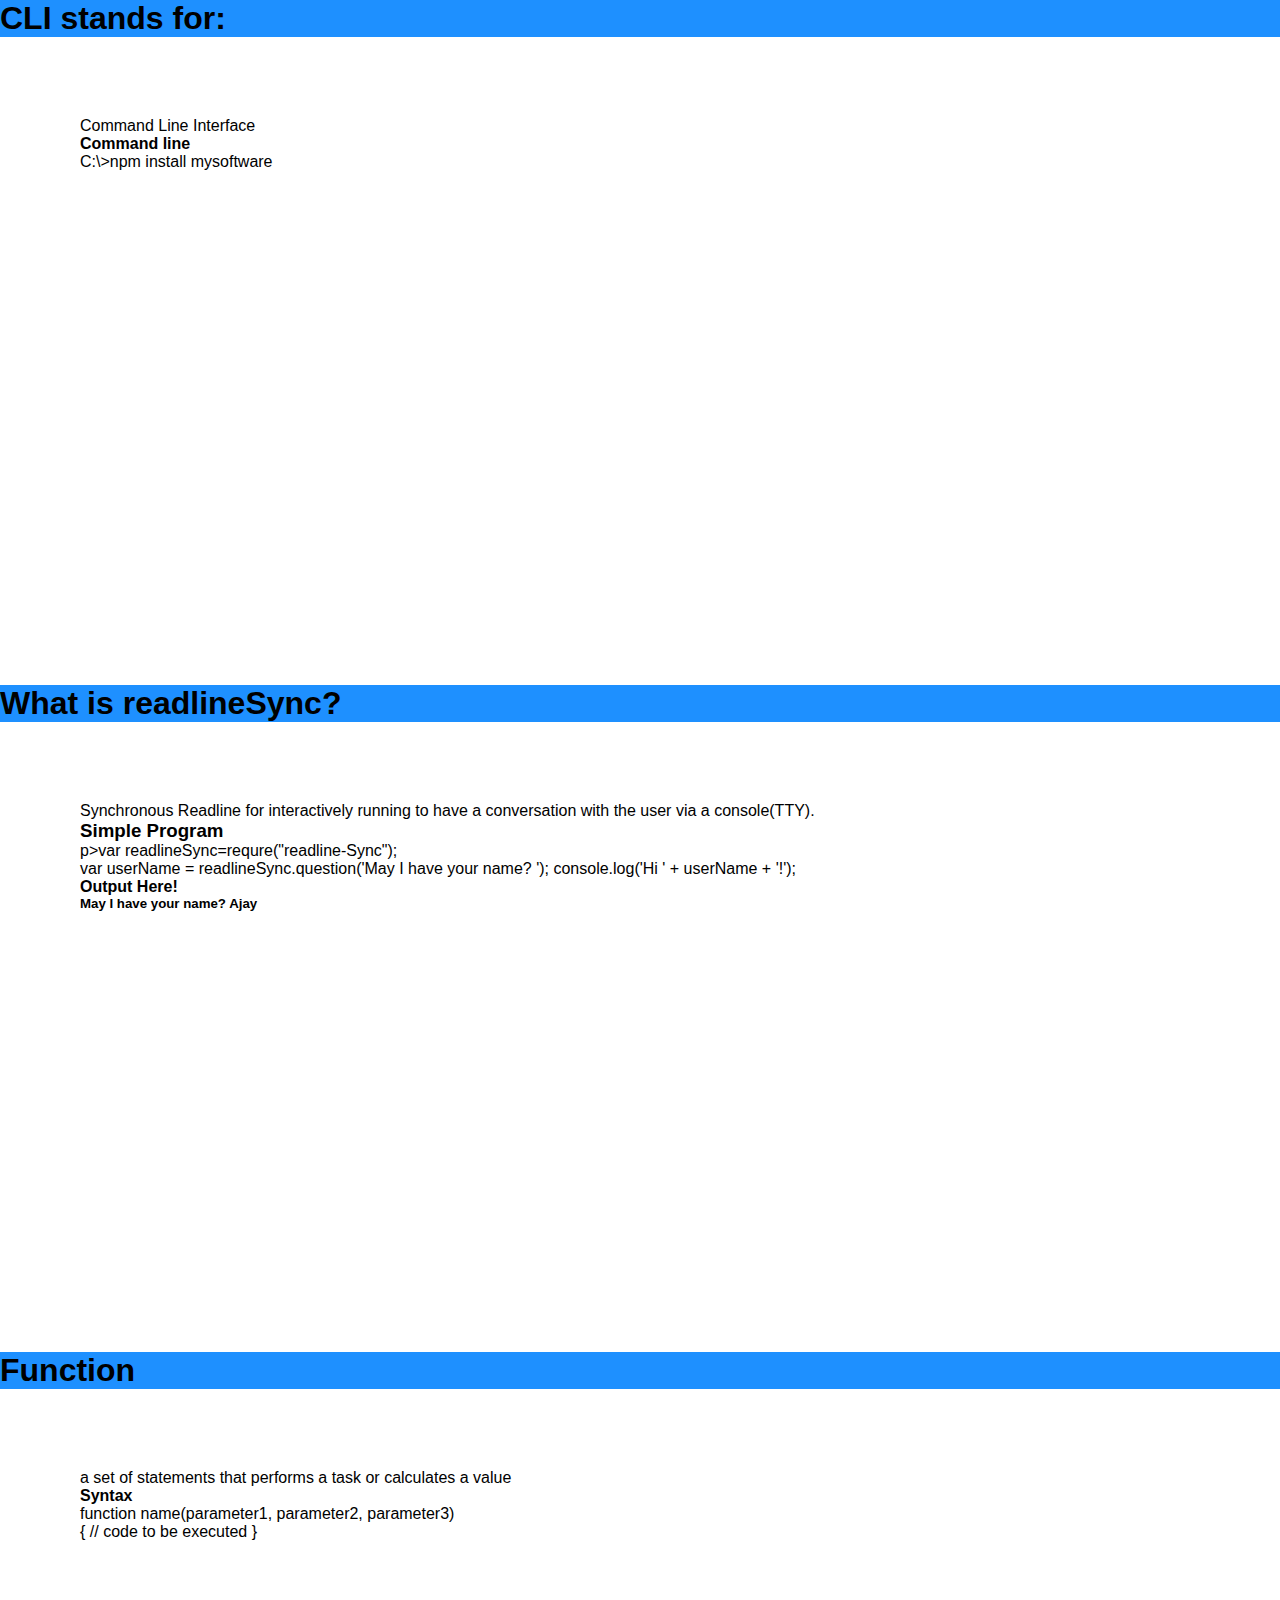
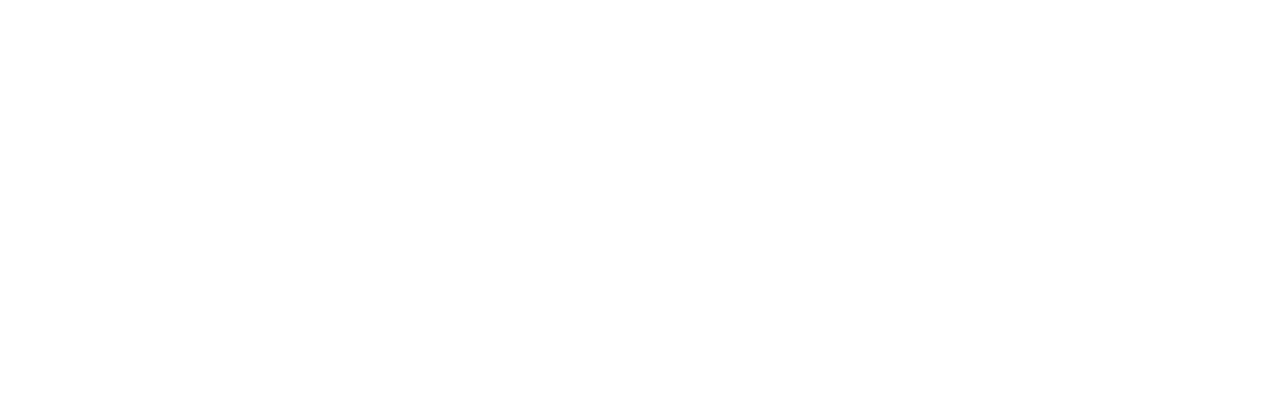
<file: allblog/blog1.html>
<!DOCTYPE html>
<html lang="en">
<head>
    <meta charset="UTF-8">
    <meta http-equiv="X-UA-Compatible" content="IE=edge">
    <meta name="viewport" content="width=device-width, initial-scale=1.0">
    <title>Document</title>
    <link href="/style.css" rel="stylesheet" />
</head>
<body>

  <article>
  <h1  style="background-color:DodgerBlue">CLI stands for:</h1>
  <section class="section p"><p>Command Line Interface</p></li>
  </ul>
  <h4>Command line</h4>
  
    C:\>npm install mysoftware
  </article></br></section>

<article>
 <h1 style="background-color:DodgerBlue">What is readlineSync?</h1>
 <section class="section p">
 <p> Synchronous Readline for interactively running to have a conversation with the user via a console(TTY).</p>
 <h3>Simple Program</h3>
  p>var readlineSync=requre("readline-Sync");</p>
  <p>var userName = readlineSync.question('May I have your name? ');
console.log('Hi ' + userName + '!');</p>
 
<h4>Output Here! <h5>May I have your name?  Ajay</h5></h4>
</article></section>

<article>
  <h1 style="background-color:DodgerBlue">Function</h1>
  <section class="section p">
  a set of statements that performs a task or calculates a value
  <h4>Syntax</h4>
  <p>function name(parameter1, parameter2, parameter3) </br>{
  // code to be executed }</p>
</article></section>

</body>
</html>
</file>
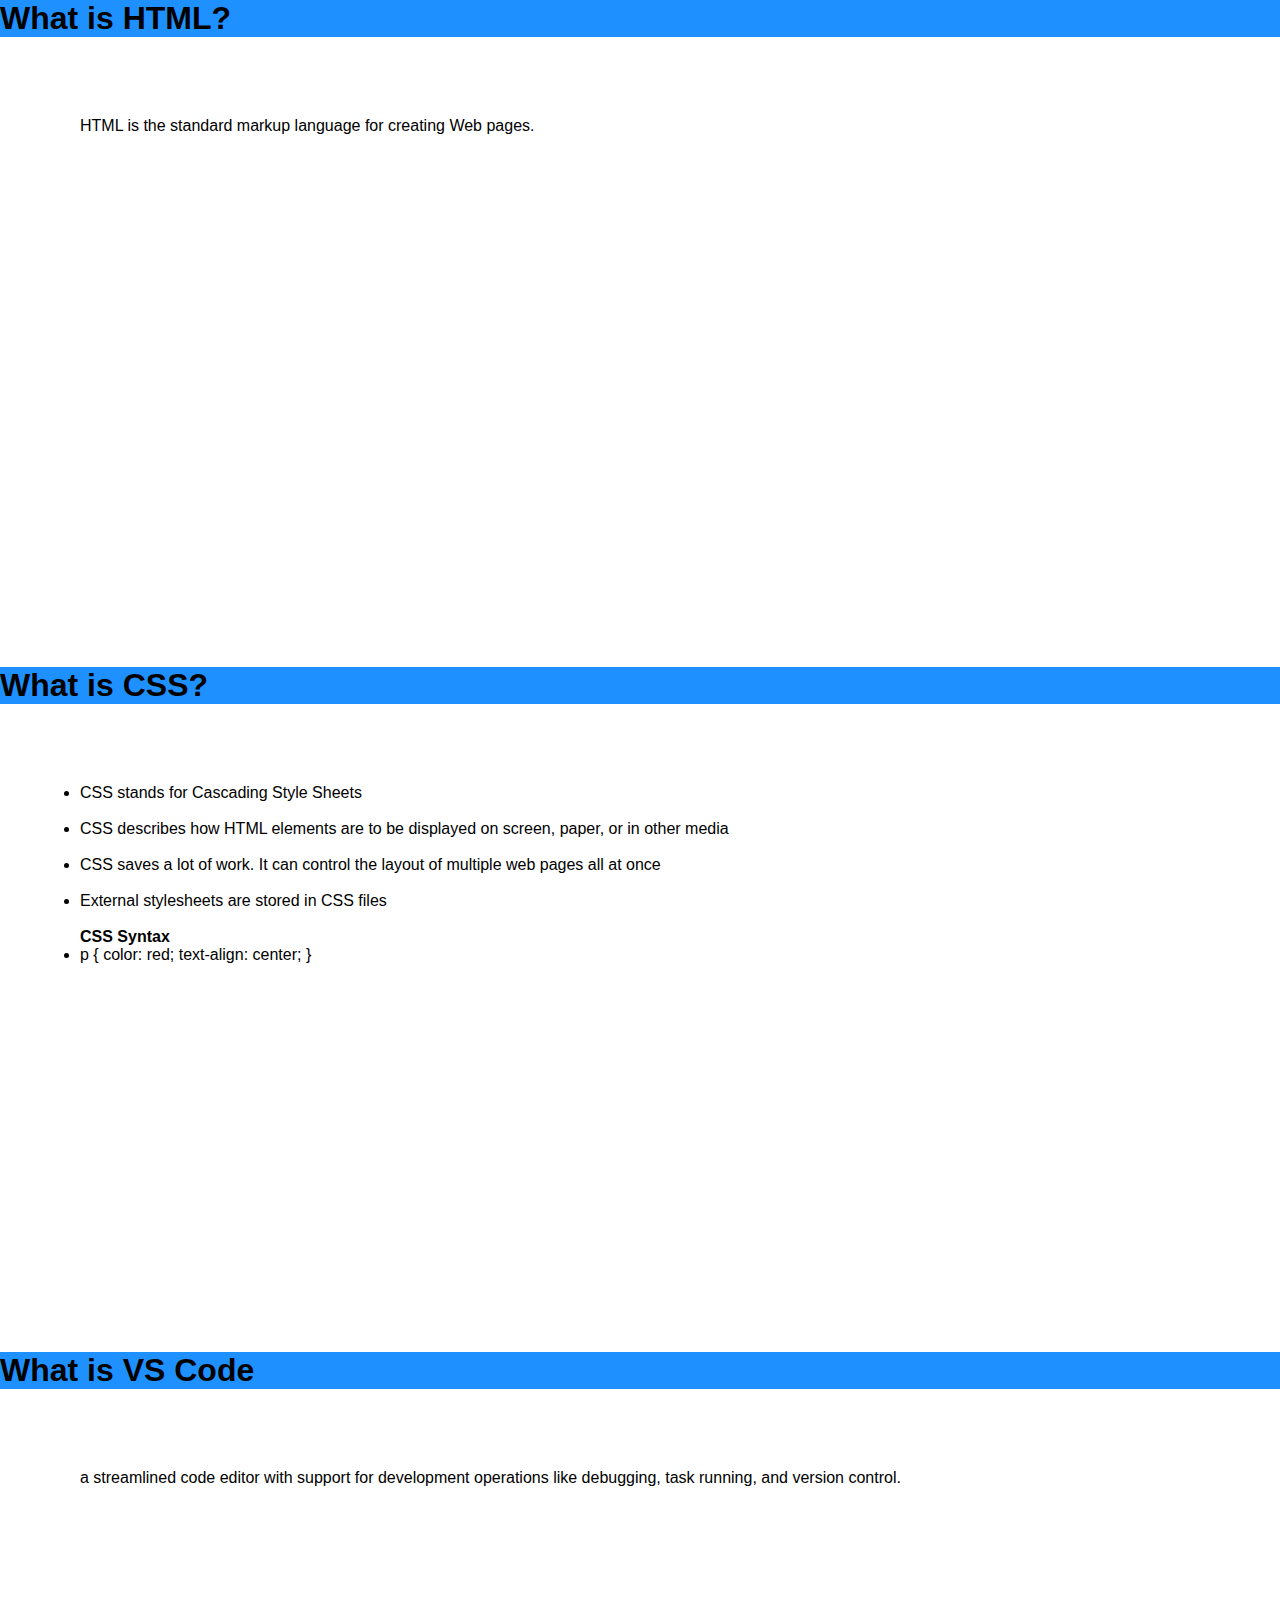
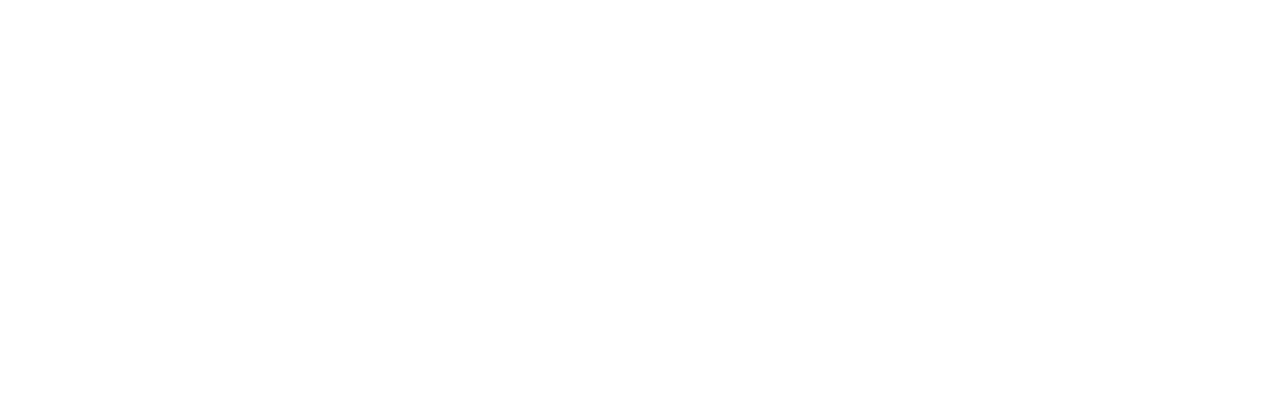
<file: allblog/blog3.html>
<!DOCTYPE html>
<html lang="en">
<head>
    <meta charset="UTF-8">
    <meta http-equiv="X-UA-Compatible" content="IE=edge">
    <meta name="viewport" content="width=device-width, initial-scale=1.0">
    <title>Document</title>
    <link href="/style.css" rel="stylesheet" />
</head>
<body>
  <article>
  <h1  style="background-color:DodgerBlue">What is HTML?</h1>
  <section class="section p">
    <p>HTML is the standard markup language for creating Web pages.</p>
  </article>

<article>
 <h1 style="background-color:DodgerBlue">What is CSS?</h1>
  <section class="section p">
    <li>CSS stands for Cascading Style Sheets</li></br>
    <li>CSS describes how HTML elements are to be displayed on screen, paper, or in other media</li></br>
    <li>CSS saves a lot of work. It can control the layout of multiple web pages all at once</li></br>
    <li>External stylesheets are stored in CSS files</li></br>
     
    <h4>CSS Syntax</h4>
   <li>p {
  color: red;
  text-align: center;
}
</article></br></section>

<article>
  <h1 style="background-color:DodgerBlue">What is VS Code</h1>
  <section class="section p">
  <p>a streamlined code editor with support for development operations like debugging, task running, and version control.</p>
</article></section>
</body>
</html>
</file>
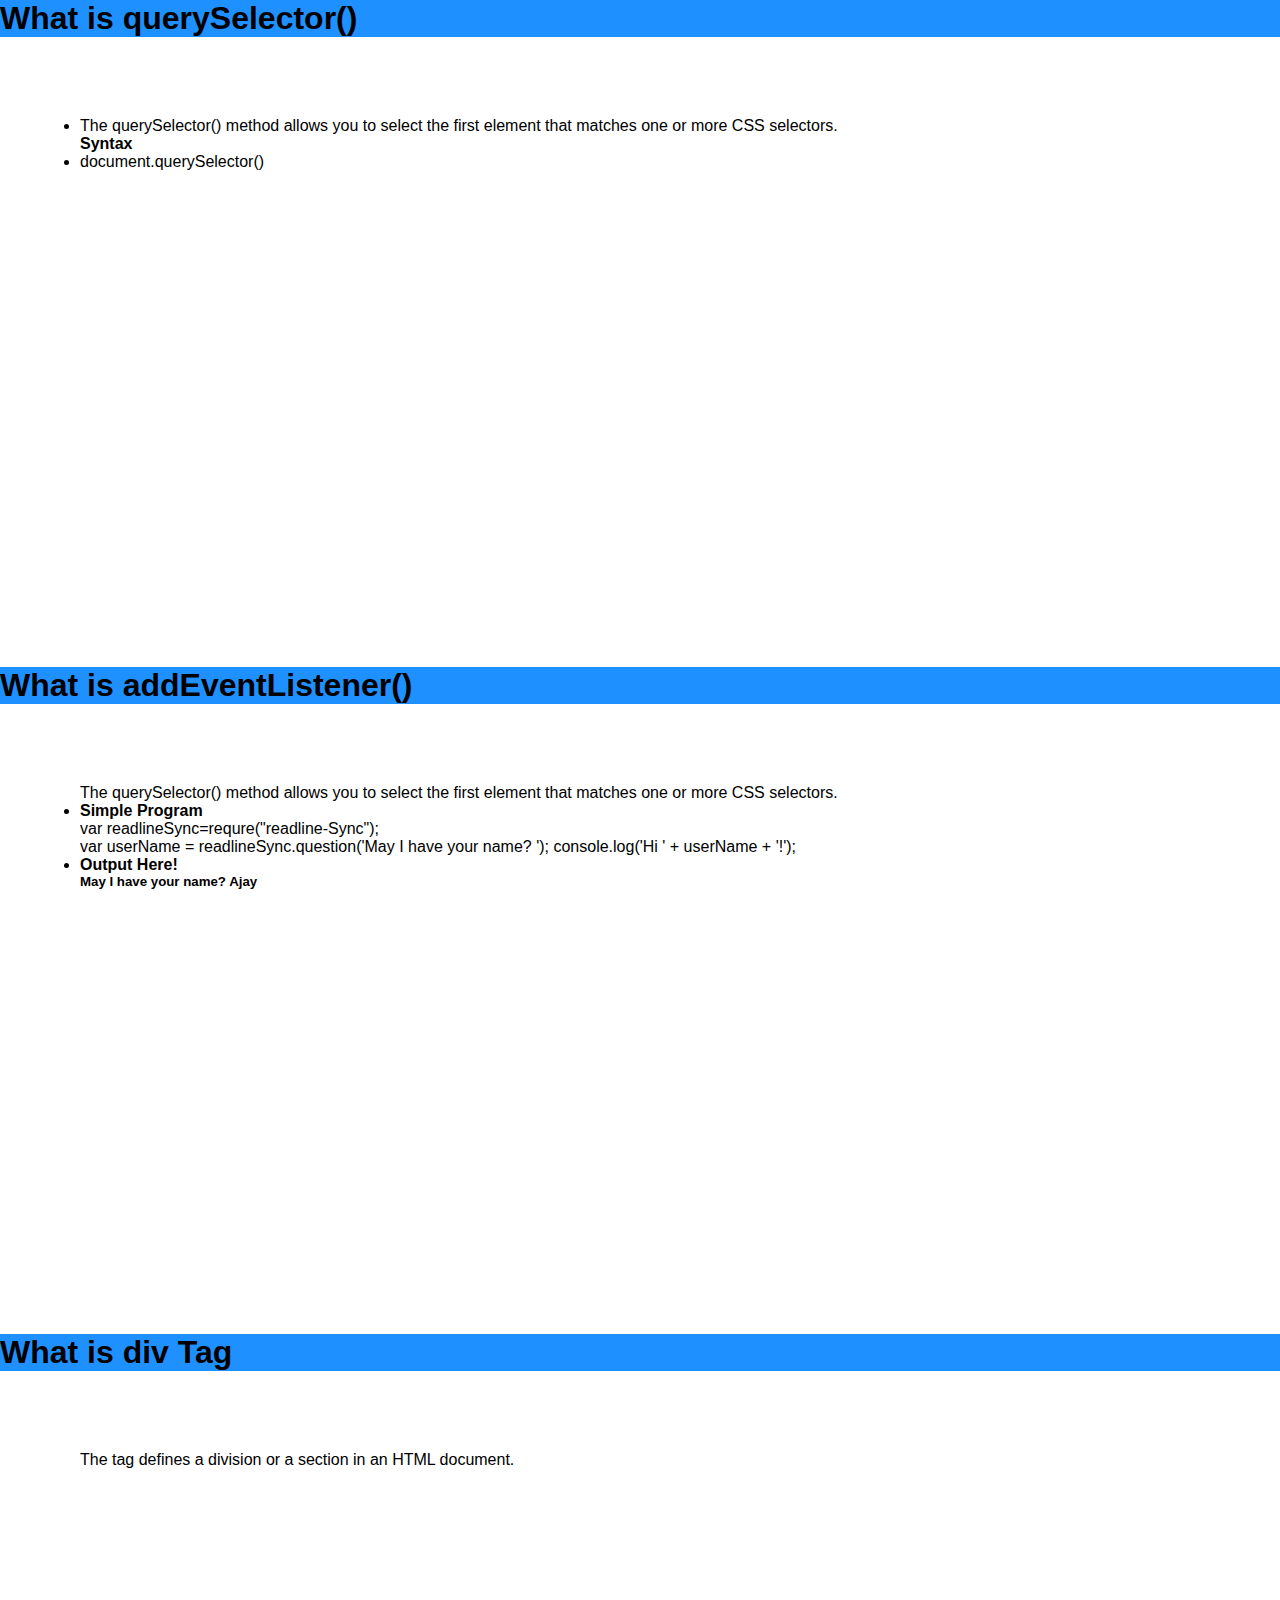
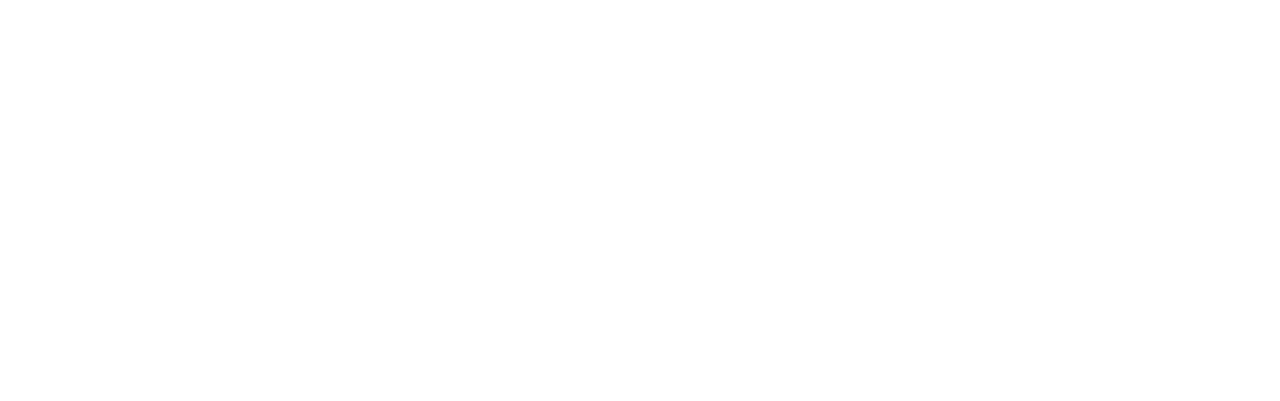
<file: allblog/blog4.html>
<!DOCTYPE html>
<html lang="en">
<head>
    <meta charset="UTF-8">
    <meta http-equiv="X-UA-Compatible" content="IE=edge">
    <meta name="viewport" content="width=device-width, initial-scale=1.0">
    <title>Document</title>
    <link href="/style.css" rel="stylesheet" />
</head>
<body>

    
    
    <article>
  <h1 style="background-color:DodgerBlue">What is querySelector()</h1>
  <section class="section p">
  <ul>
  <li><p>The querySelector() method allows you to select the first element that matches one or more CSS selectors.</p></li>
  </ul>
  <h4>Syntax</h4>
  <ul>
    <li>document.querySelector()</li>
  </ul>
</article></section>

<article>
 <h1 style="background-color:DodgerBlue">What is addEventListener()</h1>
  <section class="section p">
 <p>The querySelector() method allows you to select the first element that matches one or more CSS selectors.</p>
   
  <ul><li><h4>Simple Program</h4></li></ul>
  <p>var readlineSync=requre("readline-Sync");</p></li></ul>
  <p>var userName = readlineSync.question('May I have your name? ');
console.log('Hi ' + userName + '!');</p></li></ul>
 
<ul><li><h4>Output Here! <h5>May I have your name?  Ajay</h5></h4>
</article></section>

<article>
  <h1 style="background-color:DodgerBlue"> What is div Tag</h1>
  <section class="section p">
<p>The  tag defines a division or a section in an HTML document.</p>
 </article></section>
</body>
</html>
</file>
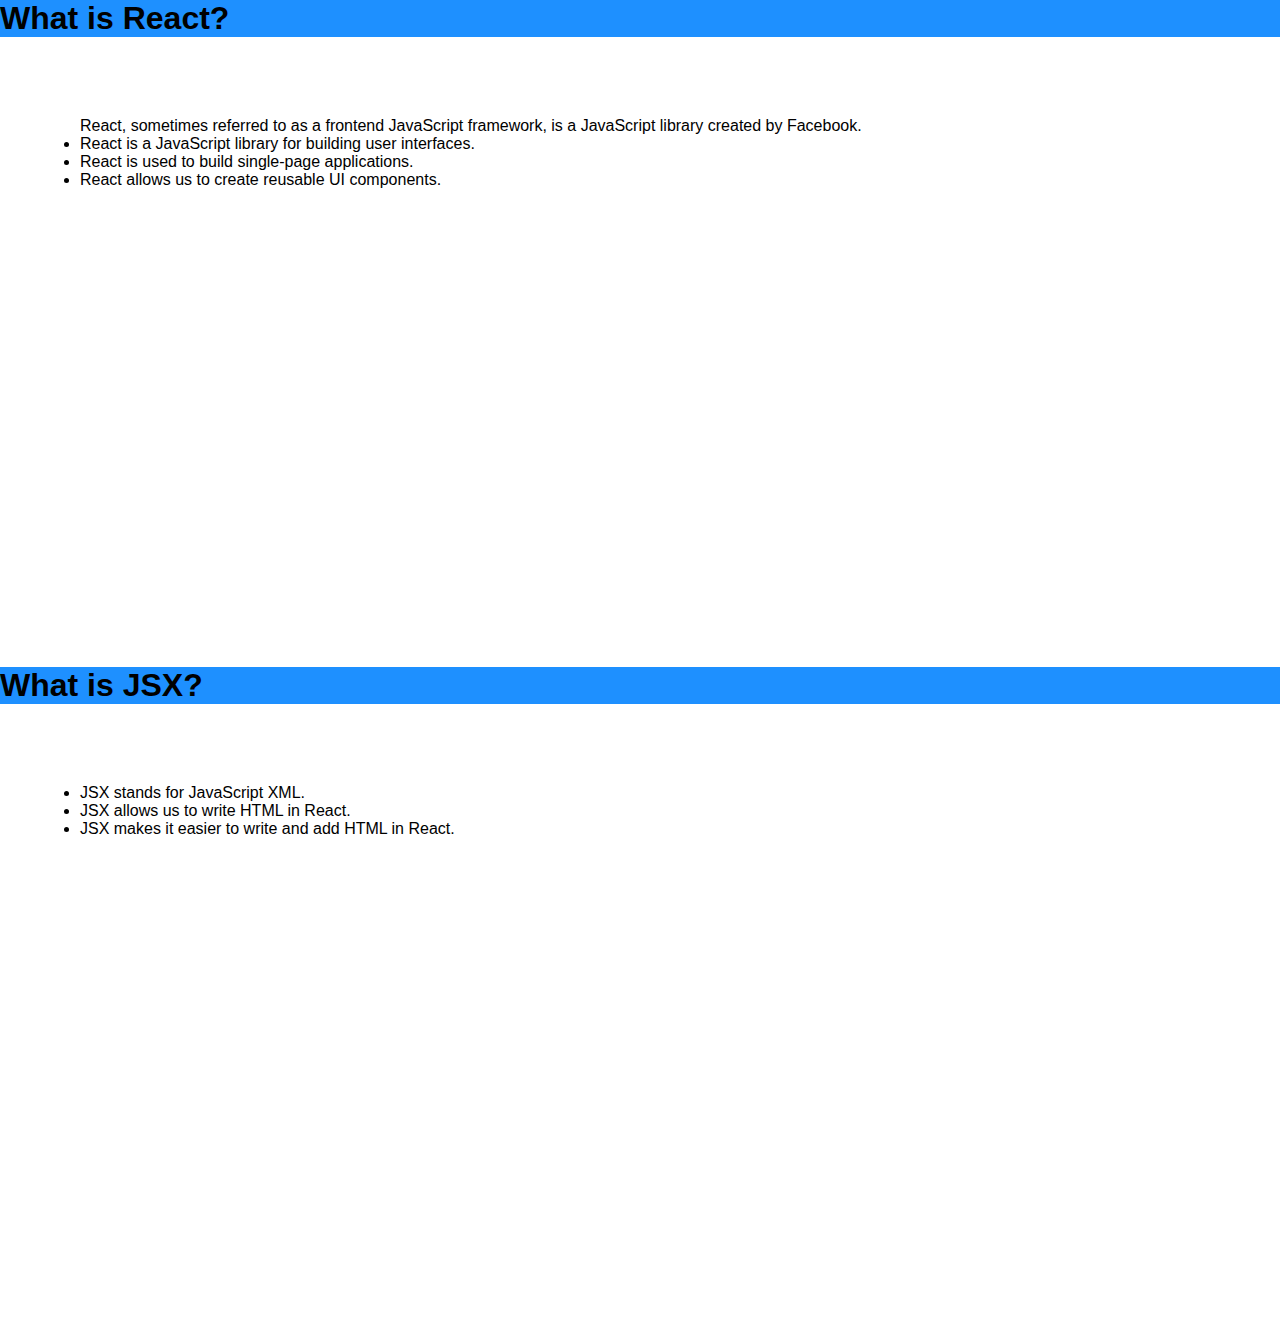
<file: allblog/blog5.html>
<!DOCTYPE html>
<html lang="en">
<head>
    <meta charset="UTF-8">
    <meta http-equiv="X-UA-Compatible" content="IE=edge">
    <meta name="viewport" content="width=device-width, initial-scale=1.0">
    <title>Document</title>
    <link href="/style.css" rel="stylesheet" />
</head>
<body>
  <article>
  <h1 style="background-color:DodgerBlue">What is React?</h1>
  <section class="section p">
  <p>React, sometimes referred to as a frontend JavaScript framework, is a JavaScript library created by Facebook.</p>

  <li>React is a JavaScript library for building user interfaces.</li>
  <li>React is used to build single-page applications.</li>
  <li>React allows us to create reusable UI components.</li>

  </ul>
</article></sction>

<article>
  <h1 style="background-color:DodgerBlue">What is JSX?</h1>
  <section class="section p">
<ul><li>JSX stands for JavaScript XML.</li>
   <li>JSX allows us to write HTML in React.</li>
   <li>JSX makes it easier to write and add HTML in React.</li>

  </ul>
 </article></section>


</body>
</html>
</file>
<file: style.css>
/** @format */

:root {
  --primary: rgb(29, 221, 189);
  --bgDark: rgb(12, 12, 12);
  --white: rgb(250, 250, 250);
  --secondary: rgb(0, 59, 50);
  --bgLight: rgb(190, 181, 181);
}

* {
  padding: 0;
  margin: 0;
  box-sizing: border-box;
  -webkit-font-smoothing: antialiased;
}
header {
  background-color: var(--bgDark);
}
header nav .left a {
  color: var(--white);
  text-decoration: none;
  margin-right: 2rem;
  text-transform: uppercase;
  transition: all 0.2s ease;
}
header nav .left a:hover {
  color: var(--primary);
}
header nav {
  padding: 2rem 0;
}

body {
  font-family: 'Poppins', sans-serif;
}

.container {
  max-width: 1152px;
  padding: 15px;
}

.hero .right {
  color: var(--white);
  margin-top: 10rem;
}
.hero .right h1 {
  font-size: 1.6rem;
  color: var(--primary);
  margin-bottom: 0.5rem;
}
.hero .right h1 {
  font-size: 4rem;
  font-weight: 0;
  line-height: 0;
  margin-bottom: 2rem;
}
.hero .right h1 span {
  color: var(--primary);
}
.hero .right p {
  line-height: 1.9;
  margin-bottom: 2rem;
}
.hero.flex-2 {
  text-align: center;
}

.flex {
  display: flex;
}
.items-centre {
  align-items: center;
}
.justify-between {
  justify-content: space-between;
}
.justify-center {
  justify-content: center;
}
.justify-right {
  justify-content: right;
}
.justify-center {
  justify-content: center;
  color: aqua;
}

.flex-1 {
  flex: 1;
}

section {
  padding: 5rem;
  height: 70vh;
}
section .flex-1 {
  text-align: right;
}
section.about h1 {
  text-align: center;
  margin-bottom: 1rem;
  font-size: 1.6rem;
  font-weight: 600;
  color: white;
}
section.about h1 span {
  color: var(--primary);
}
section.about h3 {
  text-align: center;
  font-size: 1rem;
  margin-bottom: 1rem;
  font-weight: 600;
  color: white;
}
section.about p {
  font-family: 'Lato', sans-serif;
  color: gray;
  line-height: 1.9rem;
  margin-bottom: 2rem;
}
section.about .socials {
  display: flex;
}
section.about .socials a {
  display: flex;
  align-items: center;
  justify-content: center;
  width: 35px;
  margin-right: 0.8rem;
  border-radius: 50%;
}
section.about .socials a:hover {
  background: var(--primary);
}

section.services {
  background: rgb(17, 17, 17);
}
.services-head {
  color: rgb(10, 9, 9);
  text-align: center;
  margin-bottom: 1rem;
  line-height: 0.5rem;
  color: var(--primary);
}
.services-head + p {
  color: var(--white);
  font-family: 'Lato', sans-serif;
  margin-bottom: 1rem;
  text-align: center;
  margin-bottom: 6rem;
  font-weight: 400;
}
.card img {
  width: 50px;
  background: white;
}
section.services .card-grid {
  display: grid;
  grid-template-columns: repeat(3, 1fr);
  column-gap: 2rem;
  height: 10vh;
}
section.services .card-grid .card {
  background: var(--white);
  padding: 3rem 2rem;
  position: relative;
  text-align: center;
  transition: all 0.2s ease;
}
section.services .card-grid .card img {
  position: absolute;
  top: -1.5rem;
  left: 50%;
  transform: translateX(-50%);
  color: var();
}
section.services .card-grid .card h2 {
  font-weight: 600;
  font-size: 1.2rem;
  margin-bottom: 0.5rem;
}
section.services .card-grid .card p {
  font-family: 'Lato', sans-serif;
  color: var(--seconday);
  line-height: 1.6;
}
section.services .card-grid .card:hover {
  background: var(--primary);
}
section.services .card-grid .card:hover h2 {
  color: var(--white);
}
section.services .card-grid .card:hover p {
  color: var(--white);
}

.footer {
  text-align: center;
}
.aw {
  text-align: center;
  padding: 10rem;
  height: 05vh;
  margin: 1rem;
  background-color: black;
  text-emphasis-color: var(--white);
}

.aw h1 {
  color: white;
}
.aw h3 {
  color: bisque;
  margin-bottom: 20px;
}
.section .aw .mark1 {
  text-align: top;
}
.footer a {
  text-decoration: none;
  font-size: 22px;
  color: black;
}

.btn{
padding: 0.6rem 2rem;
font-weight: 600;
border: 2px solid transparent;
outline: none;
cursor: pointer;
text-transform: uppercase;
transition: all .2s ease;
text-decoration: none;
border-radius: 0.5rem;
}
.demo{
background-color: var(--primary);
color: var(--secondary);
}
.demo:hover{
background: transparent;
border-color: var(--primary);
color: var(--primary);
}
</file>
